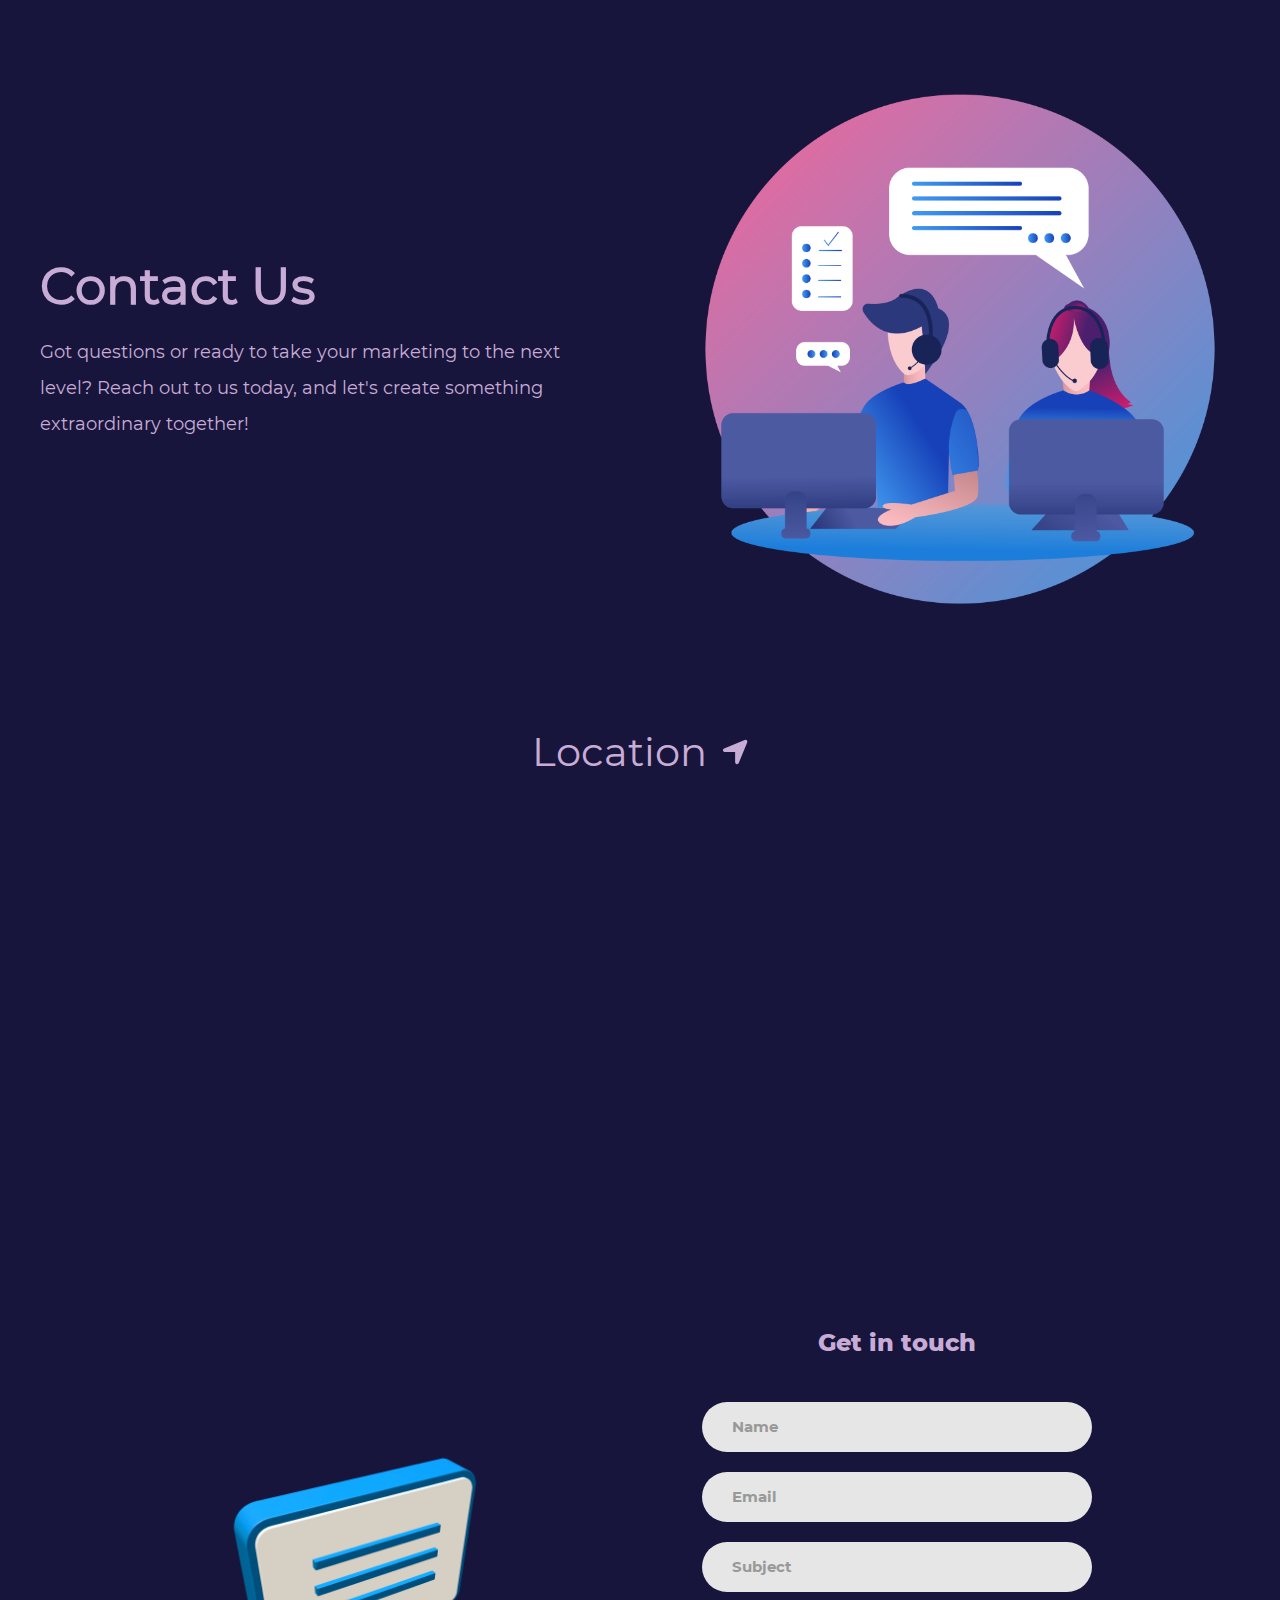
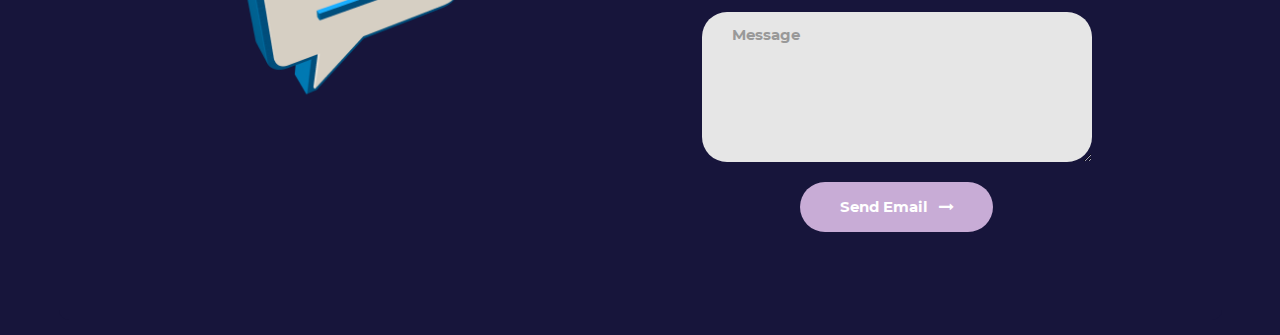
<file: contact/contact-us.html>
<!DOCTYPE html>
<html lang="en">

<head>
	<title>Digital Marketing | Contact Us </title>
	<meta charset="UTF-8">
	<meta name="viewport" content="width=device-width, initial-scale=1">

	<link rel="stylesheet" type="text/css" href="vendor/bootstrap/css/bootstrap.min.css">
	<!--===============================================================================================-->
	<link rel="stylesheet" type="text/css" href="fonts/font-awesome-4.7.0/css/font-awesome.min.css">
	<!--===============================================================================================-->
	<link rel="stylesheet" type="text/css" href="vendor/animate/animate.css">
	<!--===============================================================================================-->
	<link rel="stylesheet" type="text/css" href="vendor/css-hamburgers/hamburgers.min.css">
	<!--===============================================================================================-->
	<link rel="stylesheet" type="text/css" href="vendor/select2/select2.min.css">
	<!--===============================================================================================-->
	<link rel="stylesheet" type="text/css" href="css/util.css">
	<link rel="stylesheet" type="text/css" href="css/main.css">
	<!--===============================================================================================-->
	<style>
		
	</style>

</head>

<body>

	<div class="contact-us-main">
		<div class="contact-hero-section">
			<div class="left-section">
				<h1>Contact Us</h1>
				<p style="line-height: 2;">Got questions or ready to take your marketing to the next level? Reach out to us today, and let's create something extraordinary together!
				</p>
			</div>

			<div class="right-section data-tilt" >
			<img src="./images/contact.png" class="data-tilt"  data-tilt alt="">
			</div>
		</div>

		<div class="map-main">
			<div class="map-text">
				<h2>Location</h2>
				<svg xmlns="http://www.w3.org/2000/svg"
					viewBox="0 0 448 512"><!--!Font Awesome Free 6.6.0 by @fontawesome - https://fontawesome.com License - https://fontawesome.com/license/free Copyright 2024 Fonticons, Inc.-->
					<path
						d="M429.6 92.1c4.9-11.9 2.1-25.6-7-34.7s-22.8-11.9-34.7-7l-352 144c-14.2 5.8-22.2 20.8-19.3 35.8s16.1 25.8 31.4 25.8l176 0 0 176c0 15.3 10.8 28.4 25.8 31.4s30-5.1 35.8-19.3l144-352z" />
				</svg>
			</div>
			<iframe class="map"
				src="https://www.google.com/maps/embed?pb=!1m18!1m12!1m3!1d3404.9565692420147!2d73.10324857422646!3d31.415322652326964!2m3!1f0!2f0!3f0!3m2!1i1024!2i768!4f13.1!3m3!1m2!1s0x3922698e845427bb%3A0xcf5f4e17f1c9f485!2sTECH-HUB%20Innovation%20Center%20Faisalabad!5e0!3m2!1sen!2s!4v1722004022187!5m2!1sen!2s"
				width="600" height="450" style="border:0; border-radius: 30px;" allowfullscreen="" loading="lazy"
				referrerpolicy="no-referrer-when-downgrade"></iframe>

		</div>


		<div class="contact1">
			<div class="container-contact1">
				<div class="contact1-pic js-tilt" data-tilt>
					<img src="./images/img-2.png" alt="IMG">
				</div>

				<form class="contact1-form validate-form" action="./send-massage.php" method="post">
					<span class="contact1-form-title">
						Get in touch
					</span>

					<div class="wrap-input1 validate-input" data-validate="Name is required">
						<input class="input1" type="text" name="name" placeholder="Name">
						<span class="shadow-input1"></span>
					</div>

					<div class="wrap-input1 validate-input" data-validate="Valid email is required: ex@abc.xyz">
						<input class="input1" type="text" name="email" placeholder="Email">
						<span class="shadow-input1"></span>
					</div>

					<div class="wrap-input1 validate-input" data-validate="Subject is required">
						<input class="input1" type="text" name="subject" placeholder="Subject">
						<span class="shadow-input1"></span>
					</div>

					<div class="wrap-input1 validate-input" data-validate="Message is required">
						<textarea class="input1" name="message" placeholder="Message"></textarea>
						<span class="shadow-input1"></span>
					</div>

					<div class="container-contact1-form-btn">
						<button class="contact1-form-btn" type="submit" name="submit">
							<span>
								Send Email
								<i class="fa fa-long-arrow-right" aria-hidden="true"></i>
							</span>
						</button>
					</div>
				</form>
			</div>
		</div>
	</div>

	<!--===============================================================================================-->
	<script src="vendor/jquery/jquery-3.2.1.min.js"></script>
	<!--===============================================================================================-->
	<script src="vendor/bootstrap/js/popper.js"></script>
	<script src="vendor/bootstrap/js/bootstrap.min.js"></script>
	<!--===============================================================================================-->
	<script src="vendor/select2/select2.min.js"></script>
	<!--===============================================================================================-->
	<script src="vendor/tilt/tilt.jquery.min.js"></script>
	<script>
		$('.js-tilt').tilt({
			scale: 1.1
		});
	</script>


	<!--===============================================================================================-->
	<script src="js/main.js"></script>



</body>

</html>
</file>
<file: contact/css/util.css>
/*[ FONT SIZE ]
///////////////////////////////////////////////////////////
*/
.fs-1 {font-size: 1px;}
.fs-2 {font-size: 2px;}
.fs-3 {font-size: 3px;}
.fs-4 {font-size: 4px;}
.fs-5 {font-size: 5px;}
.fs-6 {font-size: 6px;}
.fs-7 {font-size: 7px;}
.fs-8 {font-size: 8px;}
.fs-9 {font-size: 9px;}
.fs-10 {font-size: 10px;}
.fs-11 {font-size: 11px;}
.fs-12 {font-size: 12px;}
.fs-13 {font-size: 13px;}
.fs-14 {font-size: 14px;}
.fs-15 {font-size: 15px;}
.fs-16 {font-size: 16px;}
.fs-17 {font-size: 17px;}
.fs-18 {font-size: 18px;}
.fs-19 {font-size: 19px;}
.fs-20 {font-size: 20px;}
.fs-21 {font-size: 21px;}
.fs-22 {font-size: 22px;}
.fs-23 {font-size: 23px;}
.fs-24 {font-size: 24px;}
.fs-25 {font-size: 25px;}
.fs-26 {font-size: 26px;}
.fs-27 {font-size: 27px;}
.fs-28 {font-size: 28px;}
.fs-29 {font-size: 29px;}
.fs-30 {font-size: 30px;}
.fs-31 {font-size: 31px;}
.fs-32 {font-size: 32px;}
.fs-33 {font-size: 33px;}
.fs-34 {font-size: 34px;}
.fs-35 {font-size: 35px;}
.fs-36 {font-size: 36px;}
.fs-37 {font-size: 37px;}
.fs-38 {font-size: 38px;}
.fs-39 {font-size: 39px;}
.fs-40 {font-size: 40px;}
.fs-41 {font-size: 41px;}
.fs-42 {font-size: 42px;}
.fs-43 {font-size: 43px;}
.fs-44 {font-size: 44px;}
.fs-45 {font-size: 45px;}
.fs-46 {font-size: 46px;}
.fs-47 {font-size: 47px;}
.fs-48 {font-size: 48px;}
.fs-49 {font-size: 49px;}
.fs-50 {font-size: 50px;}
.fs-51 {font-size: 51px;}
.fs-52 {font-size: 52px;}
.fs-53 {font-size: 53px;}
.fs-54 {font-size: 54px;}
.fs-55 {font-size: 55px;}
.fs-56 {font-size: 56px;}
.fs-57 {font-size: 57px;}
.fs-58 {font-size: 58px;}
.fs-59 {font-size: 59px;}
.fs-60 {font-size: 60px;}
.fs-61 {font-size: 61px;}
.fs-62 {font-size: 62px;}
.fs-63 {font-size: 63px;}
.fs-64 {font-size: 64px;}
.fs-65 {font-size: 65px;}
.fs-66 {font-size: 66px;}
.fs-67 {font-size: 67px;}
.fs-68 {font-size: 68px;}
.fs-69 {font-size: 69px;}
.fs-70 {font-size: 70px;}
.fs-71 {font-size: 71px;}
.fs-72 {font-size: 72px;}
.fs-73 {font-size: 73px;}
.fs-74 {font-size: 74px;}
.fs-75 {font-size: 75px;}
.fs-76 {font-size: 76px;}
.fs-77 {font-size: 77px;}
.fs-78 {font-size: 78px;}
.fs-79 {font-size: 79px;}
.fs-80 {font-size: 80px;}
.fs-81 {font-size: 81px;}
.fs-82 {font-size: 82px;}
.fs-83 {font-size: 83px;}
.fs-84 {font-size: 84px;}
.fs-85 {font-size: 85px;}
.fs-86 {font-size: 86px;}
.fs-87 {font-size: 87px;}
.fs-88 {font-size: 88px;}
.fs-89 {font-size: 89px;}
.fs-90 {font-size: 90px;}
.fs-91 {font-size: 91px;}
.fs-92 {font-size: 92px;}
.fs-93 {font-size: 93px;}
.fs-94 {font-size: 94px;}
.fs-95 {font-size: 95px;}
.fs-96 {font-size: 96px;}
.fs-97 {font-size: 97px;}
.fs-98 {font-size: 98px;}
.fs-99 {font-size: 99px;}
.fs-100 {font-size: 100px;}
.fs-101 {font-size: 101px;}
.fs-102 {font-size: 102px;}
.fs-103 {font-size: 103px;}
.fs-104 {font-size: 104px;}
.fs-105 {font-size: 105px;}
.fs-106 {font-size: 106px;}
.fs-107 {font-size: 107px;}
.fs-108 {font-size: 108px;}
.fs-109 {font-size: 109px;}
.fs-110 {font-size: 110px;}
.fs-111 {font-size: 111px;}
.fs-112 {font-size: 112px;}
.fs-113 {font-size: 113px;}
.fs-114 {font-size: 114px;}
.fs-115 {font-size: 115px;}
.fs-116 {font-size: 116px;}
.fs-117 {font-size: 117px;}
.fs-118 {font-size: 118px;}
.fs-119 {font-size: 119px;}
.fs-120 {font-size: 120px;}
.fs-121 {font-size: 121px;}
.fs-122 {font-size: 122px;}
.fs-123 {font-size: 123px;}
.fs-124 {font-size: 124px;}
.fs-125 {font-size: 125px;}
.fs-126 {font-size: 126px;}
.fs-127 {font-size: 127px;}
.fs-128 {font-size: 128px;}
.fs-129 {font-size: 129px;}
.fs-130 {font-size: 130px;}
.fs-131 {font-size: 131px;}
.fs-132 {font-size: 132px;}
.fs-133 {font-size: 133px;}
.fs-134 {font-size: 134px;}
.fs-135 {font-size: 135px;}
.fs-136 {font-size: 136px;}
.fs-137 {font-size: 137px;}
.fs-138 {font-size: 138px;}
.fs-139 {font-size: 139px;}
.fs-140 {font-size: 140px;}
.fs-141 {font-size: 141px;}
.fs-142 {font-size: 142px;}
.fs-143 {font-size: 143px;}
.fs-144 {font-size: 144px;}
.fs-145 {font-size: 145px;}
.fs-146 {font-size: 146px;}
.fs-147 {font-size: 147px;}
.fs-148 {font-size: 148px;}
.fs-149 {font-size: 149px;}
.fs-150 {font-size: 150px;}
.fs-151 {font-size: 151px;}
.fs-152 {font-size: 152px;}
.fs-153 {font-size: 153px;}
.fs-154 {font-size: 154px;}
.fs-155 {font-size: 155px;}
.fs-156 {font-size: 156px;}
.fs-157 {font-size: 157px;}
.fs-158 {font-size: 158px;}
.fs-159 {font-size: 159px;}
.fs-160 {font-size: 160px;}
.fs-161 {font-size: 161px;}
.fs-162 {font-size: 162px;}
.fs-163 {font-size: 163px;}
.fs-164 {font-size: 164px;}
.fs-165 {font-size: 165px;}
.fs-166 {font-size: 166px;}
.fs-167 {font-size: 167px;}
.fs-168 {font-size: 168px;}
.fs-169 {font-size: 169px;}
.fs-170 {font-size: 170px;}
.fs-171 {font-size: 171px;}
.fs-172 {font-size: 172px;}
.fs-173 {font-size: 173px;}
.fs-174 {font-size: 174px;}
.fs-175 {font-size: 175px;}
.fs-176 {font-size: 176px;}
.fs-177 {font-size: 177px;}
.fs-178 {font-size: 178px;}
.fs-179 {font-size: 179px;}
.fs-180 {font-size: 180px;}
.fs-181 {font-size: 181px;}
.fs-182 {font-size: 182px;}
.fs-183 {font-size: 183px;}
.fs-184 {font-size: 184px;}
.fs-185 {font-size: 185px;}
.fs-186 {font-size: 186px;}
.fs-187 {font-size: 187px;}
.fs-188 {font-size: 188px;}
.fs-189 {font-size: 189px;}
.fs-190 {font-size: 190px;}
.fs-191 {font-size: 191px;}
.fs-192 {font-size: 192px;}
.fs-193 {font-size: 193px;}
.fs-194 {font-size: 194px;}
.fs-195 {font-size: 195px;}
.fs-196 {font-size: 196px;}
.fs-197 {font-size: 197px;}
.fs-198 {font-size: 198px;}
.fs-199 {font-size: 199px;}
.fs-200 {font-size: 200px;}

/*[ PADDING ]
///////////////////////////////////////////////////////////
*/
.p-t-0 {padding-top: 0px;}
.p-t-1 {padding-top: 1px;}
.p-t-2 {padding-top: 2px;}
.p-t-3 {padding-top: 3px;}
.p-t-4 {padding-top: 4px;}
.p-t-5 {padding-top: 5px;}
.p-t-6 {padding-top: 6px;}
.p-t-7 {padding-top: 7px;}
.p-t-8 {padding-top: 8px;}
.p-t-9 {padding-top: 9px;}
.p-t-10 {padding-top: 10px;}
.p-t-11 {padding-top: 11px;}
.p-t-12 {padding-top: 12px;}
.p-t-13 {padding-top: 13px;}
.p-t-14 {padding-top: 14px;}
.p-t-15 {padding-top: 15px;}
.p-t-16 {padding-top: 16px;}
.p-t-17 {padding-top: 17px;}
.p-t-18 {padding-top: 18px;}
.p-t-19 {padding-top: 19px;}
.p-t-20 {padding-top: 20px;}
.p-t-21 {padding-top: 21px;}
.p-t-22 {padding-top: 22px;}
.p-t-23 {padding-top: 23px;}
.p-t-24 {padding-top: 24px;}
.p-t-25 {padding-top: 25px;}
.p-t-26 {padding-top: 26px;}
.p-t-27 {padding-top: 27px;}
.p-t-28 {padding-top: 28px;}
.p-t-29 {padding-top: 29px;}
.p-t-30 {padding-top: 30px;}
.p-t-31 {padding-top: 31px;}
.p-t-32 {padding-top: 32px;}
.p-t-33 {padding-top: 33px;}
.p-t-34 {padding-top: 34px;}
.p-t-35 {padding-top: 35px;}
.p-t-36 {padding-top: 36px;}
.p-t-37 {padding-top: 37px;}
.p-t-38 {padding-top: 38px;}
.p-t-39 {padding-top: 39px;}
.p-t-40 {padding-top: 40px;}
.p-t-41 {padding-top: 41px;}
.p-t-42 {padding-top: 42px;}
.p-t-43 {padding-top: 43px;}
.p-t-44 {padding-top: 44px;}
.p-t-45 {padding-top: 45px;}
.p-t-46 {padding-top: 46px;}
.p-t-47 {padding-top: 47px;}
.p-t-48 {padding-top: 48px;}
.p-t-49 {padding-top: 49px;}
.p-t-50 {padding-top: 50px;}
.p-t-51 {padding-top: 51px;}
.p-t-52 {padding-top: 52px;}
.p-t-53 {padding-top: 53px;}
.p-t-54 {padding-top: 54px;}
.p-t-55 {padding-top: 55px;}
.p-t-56 {padding-top: 56px;}
.p-t-57 {padding-top: 57px;}
.p-t-58 {padding-top: 58px;}
.p-t-59 {padding-top: 59px;}
.p-t-60 {padding-top: 60px;}
.p-t-61 {padding-top: 61px;}
.p-t-62 {padding-top: 62px;}
.p-t-63 {padding-top: 63px;}
.p-t-64 {padding-top: 64px;}
.p-t-65 {padding-top: 65px;}
.p-t-66 {padding-top: 66px;}
.p-t-67 {padding-top: 67px;}
.p-t-68 {padding-top: 68px;}
.p-t-69 {padding-top: 69px;}
.p-t-70 {padding-top: 70px;}
.p-t-71 {padding-top: 71px;}
.p-t-72 {padding-top: 72px;}
.p-t-73 {padding-top: 73px;}
.p-t-74 {padding-top: 74px;}
.p-t-75 {padding-top: 75px;}
.p-t-76 {padding-top: 76px;}
.p-t-77 {padding-top: 77px;}
.p-t-78 {padding-top: 78px;}
.p-t-79 {padding-top: 79px;}
.p-t-80 {padding-top: 80px;}
.p-t-81 {padding-top: 81px;}
.p-t-82 {padding-top: 82px;}
.p-t-83 {padding-top: 83px;}
.p-t-84 {padding-top: 84px;}
.p-t-85 {padding-top: 85px;}
.p-t-86 {padding-top: 86px;}
.p-t-87 {padding-top: 87px;}
.p-t-88 {padding-top: 88px;}
.p-t-89 {padding-top: 89px;}
.p-t-90 {padding-top: 90px;}
.p-t-91 {padding-top: 91px;}
.p-t-92 {padding-top: 92px;}
.p-t-93 {padding-top: 93px;}
.p-t-94 {padding-top: 94px;}
.p-t-95 {padding-top: 95px;}
.p-t-96 {padding-top: 96px;}
.p-t-97 {padding-top: 97px;}
.p-t-98 {padding-top: 98px;}
.p-t-99 {padding-top: 99px;}
.p-t-100 {padding-top: 100px;}
.p-t-101 {padding-top: 101px;}
.p-t-102 {padding-top: 102px;}
.p-t-103 {padding-top: 103px;}
.p-t-104 {padding-top: 104px;}
.p-t-105 {padding-top: 105px;}
.p-t-106 {padding-top: 106px;}
.p-t-107 {padding-top: 107px;}
.p-t-108 {padding-top: 108px;}
.p-t-109 {padding-top: 109px;}
.p-t-110 {padding-top: 110px;}
.p-t-111 {padding-top: 111px;}
.p-t-112 {padding-top: 112px;}
.p-t-113 {padding-top: 113px;}
.p-t-114 {padding-top: 114px;}
.p-t-115 {padding-top: 115px;}
.p-t-116 {padding-top: 116px;}
.p-t-117 {padding-top: 117px;}
.p-t-118 {padding-top: 118px;}
.p-t-119 {padding-top: 119px;}
.p-t-120 {padding-top: 120px;}
.p-t-121 {padding-top: 121px;}
.p-t-122 {padding-top: 122px;}
.p-t-123 {padding-top: 123px;}
.p-t-124 {padding-top: 124px;}
.p-t-125 {padding-top: 125px;}
.p-t-126 {padding-top: 126px;}
.p-t-127 {padding-top: 127px;}
.p-t-128 {padding-top: 128px;}
.p-t-129 {padding-top: 129px;}
.p-t-130 {padding-top: 130px;}
.p-t-131 {padding-top: 131px;}
.p-t-132 {padding-top: 132px;}
.p-t-133 {padding-top: 133px;}
.p-t-134 {padding-top: 134px;}
.p-t-135 {padding-top: 135px;}
.p-t-136 {padding-top: 136px;}
.p-t-137 {padding-top: 137px;}
.p-t-138 {padding-top: 138px;}
.p-t-139 {padding-top: 139px;}
.p-t-140 {padding-top: 140px;}
.p-t-141 {padding-top: 141px;}
.p-t-142 {padding-top: 142px;}
.p-t-143 {padding-top: 143px;}
.p-t-144 {padding-top: 144px;}
.p-t-145 {padding-top: 145px;}
.p-t-146 {padding-top: 146px;}
.p-t-147 {padding-top: 147px;}
.p-t-148 {padding-top: 148px;}
.p-t-149 {padding-top: 149px;}
.p-t-150 {padding-top: 150px;}
.p-t-151 {padding-top: 151px;}
.p-t-152 {padding-top: 152px;}
.p-t-153 {padding-top: 153px;}
.p-t-154 {padding-top: 154px;}
.p-t-155 {padding-top: 155px;}
.p-t-156 {padding-top: 156px;}
.p-t-157 {padding-top: 157px;}
.p-t-158 {padding-top: 158px;}
.p-t-159 {padding-top: 159px;}
.p-t-160 {padding-top: 160px;}
.p-t-161 {padding-top: 161px;}
.p-t-162 {padding-top: 162px;}
.p-t-163 {padding-top: 163px;}
.p-t-164 {padding-top: 164px;}
.p-t-165 {padding-top: 165px;}
.p-t-166 {padding-top: 166px;}
.p-t-167 {padding-top: 167px;}
.p-t-168 {padding-top: 168px;}
.p-t-169 {padding-top: 169px;}
.p-t-170 {padding-top: 170px;}
.p-t-171 {padding-top: 171px;}
.p-t-172 {padding-top: 172px;}
.p-t-173 {padding-top: 173px;}
.p-t-174 {padding-top: 174px;}
.p-t-175 {padding-top: 175px;}
.p-t-176 {padding-top: 176px;}
.p-t-177 {padding-top: 177px;}
.p-t-178 {padding-top: 178px;}
.p-t-179 {padding-top: 179px;}
.p-t-180 {padding-top: 180px;}
.p-t-181 {padding-top: 181px;}
.p-t-182 {padding-top: 182px;}
.p-t-183 {padding-top: 183px;}
.p-t-184 {padding-top: 184px;}
.p-t-185 {padding-top: 185px;}
.p-t-186 {padding-top: 186px;}
.p-t-187 {padding-top: 187px;}
.p-t-188 {padding-top: 188px;}
.p-t-189 {padding-top: 189px;}
.p-t-190 {padding-top: 190px;}
.p-t-191 {padding-top: 191px;}
.p-t-192 {padding-top: 192px;}
.p-t-193 {padding-top: 193px;}
.p-t-194 {padding-top: 194px;}
.p-t-195 {padding-top: 195px;}
.p-t-196 {padding-top: 196px;}
.p-t-197 {padding-top: 197px;}
.p-t-198 {padding-top: 198px;}
.p-t-199 {padding-top: 199px;}
.p-t-200 {padding-top: 200px;}
.p-t-201 {padding-top: 201px;}
.p-t-202 {padding-top: 202px;}
.p-t-203 {padding-top: 203px;}
.p-t-204 {padding-top: 204px;}
.p-t-205 {padding-top: 205px;}
.p-t-206 {padding-top: 206px;}
.p-t-207 {padding-top: 207px;}
.p-t-208 {padding-top: 208px;}
.p-t-209 {padding-top: 209px;}
.p-t-210 {padding-top: 210px;}
.p-t-211 {padding-top: 211px;}
.p-t-212 {padding-top: 212px;}
.p-t-213 {padding-top: 213px;}
.p-t-214 {padding-top: 214px;}
.p-t-215 {padding-top: 215px;}
.p-t-216 {padding-top: 216px;}
.p-t-217 {padding-top: 217px;}
.p-t-218 {padding-top: 218px;}
.p-t-219 {padding-top: 219px;}
.p-t-220 {padding-top: 220px;}
.p-t-221 {padding-top: 221px;}
.p-t-222 {padding-top: 222px;}
.p-t-223 {padding-top: 223px;}
.p-t-224 {padding-top: 224px;}
.p-t-225 {padding-top: 225px;}
.p-t-226 {padding-top: 226px;}
.p-t-227 {padding-top: 227px;}
.p-t-228 {padding-top: 228px;}
.p-t-229 {padding-top: 229px;}
.p-t-230 {padding-top: 230px;}
.p-t-231 {padding-top: 231px;}
.p-t-232 {padding-top: 232px;}
.p-t-233 {padding-top: 233px;}
.p-t-234 {padding-top: 234px;}
.p-t-235 {padding-top: 235px;}
.p-t-236 {padding-top: 236px;}
.p-t-237 {padding-top: 237px;}
.p-t-238 {padding-top: 238px;}
.p-t-239 {padding-top: 239px;}
.p-t-240 {padding-top: 240px;}
.p-t-241 {padding-top: 241px;}
.p-t-242 {padding-top: 242px;}
.p-t-243 {padding-top: 243px;}
.p-t-244 {padding-top: 244px;}
.p-t-245 {padding-top: 245px;}
.p-t-246 {padding-top: 246px;}
.p-t-247 {padding-top: 247px;}
.p-t-248 {padding-top: 248px;}
.p-t-249 {padding-top: 249px;}
.p-t-250 {padding-top: 250px;}
.p-b-0 {padding-bottom: 0px;}
.p-b-1 {padding-bottom: 1px;}
.p-b-2 {padding-bottom: 2px;}
.p-b-3 {padding-bottom: 3px;}
.p-b-4 {padding-bottom: 4px;}
.p-b-5 {padding-bottom: 5px;}
.p-b-6 {padding-bottom: 6px;}
.p-b-7 {padding-bottom: 7px;}
.p-b-8 {padding-bottom: 8px;}
.p-b-9 {padding-bottom: 9px;}
.p-b-10 {padding-bottom: 10px;}
.p-b-11 {padding-bottom: 11px;}
.p-b-12 {padding-bottom: 12px;}
.p-b-13 {padding-bottom: 13px;}
.p-b-14 {padding-bottom: 14px;}
.p-b-15 {padding-bottom: 15px;}
.p-b-16 {padding-bottom: 16px;}
.p-b-17 {padding-bottom: 17px;}
.p-b-18 {padding-bottom: 18px;}
.p-b-19 {padding-bottom: 19px;}
.p-b-20 {padding-bottom: 20px;}
.p-b-21 {padding-bottom: 21px;}
.p-b-22 {padding-bottom: 22px;}
.p-b-23 {padding-bottom: 23px;}
.p-b-24 {padding-bottom: 24px;}
.p-b-25 {padding-bottom: 25px;}
.p-b-26 {padding-bottom: 26px;}
.p-b-27 {padding-bottom: 27px;}
.p-b-28 {padding-bottom: 28px;}
.p-b-29 {padding-bottom: 29px;}
.p-b-30 {padding-bottom: 30px;}
.p-b-31 {padding-bottom: 31px;}
.p-b-32 {padding-bottom: 32px;}
.p-b-33 {padding-bottom: 33px;}
.p-b-34 {padding-bottom: 34px;}
.p-b-35 {padding-bottom: 35px;}
.p-b-36 {padding-bottom: 36px;}
.p-b-37 {padding-bottom: 37px;}
.p-b-38 {padding-bottom: 38px;}
.p-b-39 {padding-bottom: 39px;}
.p-b-40 {padding-bottom: 40px;}
.p-b-41 {padding-bottom: 41px;}
.p-b-42 {padding-bottom: 42px;}
.p-b-43 {padding-bottom: 43px;}
.p-b-44 {padding-bottom: 44px;}
.p-b-45 {padding-bottom: 45px;}
.p-b-46 {padding-bottom: 46px;}
.p-b-47 {padding-bottom: 47px;}
.p-b-48 {padding-bottom: 48px;}
.p-b-49 {padding-bottom: 49px;}
.p-b-50 {padding-bottom: 50px;}
.p-b-51 {padding-bottom: 51px;}
.p-b-52 {padding-bottom: 52px;}
.p-b-53 {padding-bottom: 53px;}
.p-b-54 {padding-bottom: 54px;}
.p-b-55 {padding-bottom: 55px;}
.p-b-56 {padding-bottom: 56px;}
.p-b-57 {padding-bottom: 57px;}
.p-b-58 {padding-bottom: 58px;}
.p-b-59 {padding-bottom: 59px;}
.p-b-60 {padding-bottom: 60px;}
.p-b-61 {padding-bottom: 61px;}
.p-b-62 {padding-bottom: 62px;}
.p-b-63 {padding-bottom: 63px;}
.p-b-64 {padding-bottom: 64px;}
.p-b-65 {padding-bottom: 65px;}
.p-b-66 {padding-bottom: 66px;}
.p-b-67 {padding-bottom: 67px;}
.p-b-68 {padding-bottom: 68px;}
.p-b-69 {padding-bottom: 69px;}
.p-b-70 {padding-bottom: 70px;}
.p-b-71 {padding-bottom: 71px;}
.p-b-72 {padding-bottom: 72px;}
.p-b-73 {padding-bottom: 73px;}
.p-b-74 {padding-bottom: 74px;}
.p-b-75 {padding-bottom: 75px;}
.p-b-76 {padding-bottom: 76px;}
.p-b-77 {padding-bottom: 77px;}
.p-b-78 {padding-bottom: 78px;}
.p-b-79 {padding-bottom: 79px;}
.p-b-80 {padding-bottom: 80px;}
.p-b-81 {padding-bottom: 81px;}
.p-b-82 {padding-bottom: 82px;}
.p-b-83 {padding-bottom: 83px;}
.p-b-84 {padding-bottom: 84px;}
.p-b-85 {padding-bottom: 85px;}
.p-b-86 {padding-bottom: 86px;}
.p-b-87 {padding-bottom: 87px;}
.p-b-88 {padding-bottom: 88px;}
.p-b-89 {padding-bottom: 89px;}
.p-b-90 {padding-bottom: 90px;}
.p-b-91 {padding-bottom: 91px;}
.p-b-92 {padding-bottom: 92px;}
.p-b-93 {padding-bottom: 93px;}
.p-b-94 {padding-bottom: 94px;}
.p-b-95 {padding-bottom: 95px;}
.p-b-96 {padding-bottom: 96px;}
.p-b-97 {padding-bottom: 97px;}
.p-b-98 {padding-bottom: 98px;}
.p-b-99 {padding-bottom: 99px;}
.p-b-100 {padding-bottom: 100px;}
.p-b-101 {padding-bottom: 101px;}
.p-b-102 {padding-bottom: 102px;}
.p-b-103 {padding-bottom: 103px;}
.p-b-104 {padding-bottom: 104px;}
.p-b-105 {padding-bottom: 105px;}
.p-b-106 {padding-bottom: 106px;}
.p-b-107 {padding-bottom: 107px;}
.p-b-108 {padding-bottom: 108px;}
.p-b-109 {padding-bottom: 109px;}
.p-b-110 {padding-bottom: 110px;}
.p-b-111 {padding-bottom: 111px;}
.p-b-112 {padding-bottom: 112px;}
.p-b-113 {padding-bottom: 113px;}
.p-b-114 {padding-bottom: 114px;}
.p-b-115 {padding-bottom: 115px;}
.p-b-116 {padding-bottom: 116px;}
.p-b-117 {padding-bottom: 117px;}
.p-b-118 {padding-bottom: 118px;}
.p-b-119 {padding-bottom: 119px;}
.p-b-120 {padding-bottom: 120px;}
.p-b-121 {padding-bottom: 121px;}
.p-b-122 {padding-bottom: 122px;}
.p-b-123 {padding-bottom: 123px;}
.p-b-124 {padding-bottom: 124px;}
.p-b-125 {padding-bottom: 125px;}
.p-b-126 {padding-bottom: 126px;}
.p-b-127 {padding-bottom: 127px;}
.p-b-128 {padding-bottom: 128px;}
.p-b-129 {padding-bottom: 129px;}
.p-b-130 {padding-bottom: 130px;}
.p-b-131 {padding-bottom: 131px;}
.p-b-132 {padding-bottom: 132px;}
.p-b-133 {padding-bottom: 133px;}
.p-b-134 {padding-bottom: 134px;}
.p-b-135 {padding-bottom: 135px;}
.p-b-136 {padding-bottom: 136px;}
.p-b-137 {padding-bottom: 137px;}
.p-b-138 {padding-bottom: 138px;}
.p-b-139 {padding-bottom: 139px;}
.p-b-140 {padding-bottom: 140px;}
.p-b-141 {padding-bottom: 141px;}
.p-b-142 {padding-bottom: 142px;}
.p-b-143 {padding-bottom: 143px;}
.p-b-144 {padding-bottom: 144px;}
.p-b-145 {padding-bottom: 145px;}
.p-b-146 {padding-bottom: 146px;}
.p-b-147 {padding-bottom: 147px;}
.p-b-148 {padding-bottom: 148px;}
.p-b-149 {padding-bottom: 149px;}
.p-b-150 {padding-bottom: 150px;}
.p-b-151 {padding-bottom: 151px;}
.p-b-152 {padding-bottom: 152px;}
.p-b-153 {padding-bottom: 153px;}
.p-b-154 {padding-bottom: 154px;}
.p-b-155 {padding-bottom: 155px;}
.p-b-156 {padding-bottom: 156px;}
.p-b-157 {padding-bottom: 157px;}
.p-b-158 {padding-bottom: 158px;}
.p-b-159 {padding-bottom: 159px;}
.p-b-160 {padding-bottom: 160px;}
.p-b-161 {padding-bottom: 161px;}
.p-b-162 {padding-bottom: 162px;}
.p-b-163 {padding-bottom: 163px;}
.p-b-164 {padding-bottom: 164px;}
.p-b-165 {padding-bottom: 165px;}
.p-b-166 {padding-bottom: 166px;}
.p-b-167 {padding-bottom: 167px;}
.p-b-168 {padding-bottom: 168px;}
.p-b-169 {padding-bottom: 169px;}
.p-b-170 {padding-bottom: 170px;}
.p-b-171 {padding-bottom: 171px;}
.p-b-172 {padding-bottom: 172px;}
.p-b-173 {padding-bottom: 173px;}
.p-b-174 {padding-bottom: 174px;}
.p-b-175 {padding-bottom: 175px;}
.p-b-176 {padding-bottom: 176px;}
.p-b-177 {padding-bottom: 177px;}
.p-b-178 {padding-bottom: 178px;}
.p-b-179 {padding-bottom: 179px;}
.p-b-180 {padding-bottom: 180px;}
.p-b-181 {padding-bottom: 181px;}
.p-b-182 {padding-bottom: 182px;}
.p-b-183 {padding-bottom: 183px;}
.p-b-184 {padding-bottom: 184px;}
.p-b-185 {padding-bottom: 185px;}
.p-b-186 {padding-bottom: 186px;}
.p-b-187 {padding-bottom: 187px;}
.p-b-188 {padding-bottom: 188px;}
.p-b-189 {padding-bottom: 189px;}
.p-b-190 {padding-bottom: 190px;}
.p-b-191 {padding-bottom: 191px;}
.p-b-192 {padding-bottom: 192px;}
.p-b-193 {padding-bottom: 193px;}
.p-b-194 {padding-bottom: 194px;}
.p-b-195 {padding-bottom: 195px;}
.p-b-196 {padding-bottom: 196px;}
.p-b-197 {padding-bottom: 197px;}
.p-b-198 {padding-bottom: 198px;}
.p-b-199 {padding-bottom: 199px;}
.p-b-200 {padding-bottom: 200px;}
.p-b-201 {padding-bottom: 201px;}
.p-b-202 {padding-bottom: 202px;}
.p-b-203 {padding-bottom: 203px;}
.p-b-204 {padding-bottom: 204px;}
.p-b-205 {padding-bottom: 205px;}
.p-b-206 {padding-bottom: 206px;}
.p-b-207 {padding-bottom: 207px;}
.p-b-208 {padding-bottom: 208px;}
.p-b-209 {padding-bottom: 209px;}
.p-b-210 {padding-bottom: 210px;}
.p-b-211 {padding-bottom: 211px;}
.p-b-212 {padding-bottom: 212px;}
.p-b-213 {padding-bottom: 213px;}
.p-b-214 {padding-bottom: 214px;}
.p-b-215 {padding-bottom: 215px;}
.p-b-216 {padding-bottom: 216px;}
.p-b-217 {padding-bottom: 217px;}
.p-b-218 {padding-bottom: 218px;}
.p-b-219 {padding-bottom: 219px;}
.p-b-220 {padding-bottom: 220px;}
.p-b-221 {padding-bottom: 221px;}
.p-b-222 {padding-bottom: 222px;}
.p-b-223 {padding-bottom: 223px;}
.p-b-224 {padding-bottom: 224px;}
.p-b-225 {padding-bottom: 225px;}
.p-b-226 {padding-bottom: 226px;}
.p-b-227 {padding-bottom: 227px;}
.p-b-228 {padding-bottom: 228px;}
.p-b-229 {padding-bottom: 229px;}
.p-b-230 {padding-bottom: 230px;}
.p-b-231 {padding-bottom: 231px;}
.p-b-232 {padding-bottom: 232px;}
.p-b-233 {padding-bottom: 233px;}
.p-b-234 {padding-bottom: 234px;}
.p-b-235 {padding-bottom: 235px;}
.p-b-236 {padding-bottom: 236px;}
.p-b-237 {padding-bottom: 237px;}
.p-b-238 {padding-bottom: 238px;}
.p-b-239 {padding-bottom: 239px;}
.p-b-240 {padding-bottom: 240px;}
.p-b-241 {padding-bottom: 241px;}
.p-b-242 {padding-bottom: 242px;}
.p-b-243 {padding-bottom: 243px;}
.p-b-244 {padding-bottom: 244px;}
.p-b-245 {padding-bottom: 245px;}
.p-b-246 {padding-bottom: 246px;}
.p-b-247 {padding-bottom: 247px;}
.p-b-248 {padding-bottom: 248px;}
.p-b-249 {padding-bottom: 249px;}
.p-b-250 {padding-bottom: 250px;}
.p-l-0 {padding-left: 0px;}
.p-l-1 {padding-left: 1px;}
.p-l-2 {padding-left: 2px;}
.p-l-3 {padding-left: 3px;}
.p-l-4 {padding-left: 4px;}
.p-l-5 {padding-left: 5px;}
.p-l-6 {padding-left: 6px;}
.p-l-7 {padding-left: 7px;}
.p-l-8 {padding-left: 8px;}
.p-l-9 {padding-left: 9px;}
.p-l-10 {padding-left: 10px;}
.p-l-11 {padding-left: 11px;}
.p-l-12 {padding-left: 12px;}
.p-l-13 {padding-left: 13px;}
.p-l-14 {padding-left: 14px;}
.p-l-15 {padding-left: 15px;}
.p-l-16 {padding-left: 16px;}
.p-l-17 {padding-left: 17px;}
.p-l-18 {padding-left: 18px;}
.p-l-19 {padding-left: 19px;}
.p-l-20 {padding-left: 20px;}
.p-l-21 {padding-left: 21px;}
.p-l-22 {padding-left: 22px;}
.p-l-23 {padding-left: 23px;}
.p-l-24 {padding-left: 24px;}
.p-l-25 {padding-left: 25px;}
.p-l-26 {padding-left: 26px;}
.p-l-27 {padding-left: 27px;}
.p-l-28 {padding-left: 28px;}
.p-l-29 {padding-left: 29px;}
.p-l-30 {padding-left: 30px;}
.p-l-31 {padding-left: 31px;}
.p-l-32 {padding-left: 32px;}
.p-l-33 {padding-left: 33px;}
.p-l-34 {padding-left: 34px;}
.p-l-35 {padding-left: 35px;}
.p-l-36 {padding-left: 36px;}
.p-l-37 {padding-left: 37px;}
.p-l-38 {padding-left: 38px;}
.p-l-39 {padding-left: 39px;}
.p-l-40 {padding-left: 40px;}
.p-l-41 {padding-left: 41px;}
.p-l-42 {padding-left: 42px;}
.p-l-43 {padding-left: 43px;}
.p-l-44 {padding-left: 44px;}
.p-l-45 {padding-left: 45px;}
.p-l-46 {padding-left: 46px;}
.p-l-47 {padding-left: 47px;}
.p-l-48 {padding-left: 48px;}
.p-l-49 {padding-left: 49px;}
.p-l-50 {padding-left: 50px;}
.p-l-51 {padding-left: 51px;}
.p-l-52 {padding-left: 52px;}
.p-l-53 {padding-left: 53px;}
.p-l-54 {padding-left: 54px;}
.p-l-55 {padding-left: 55px;}
.p-l-56 {padding-left: 56px;}
.p-l-57 {padding-left: 57px;}
.p-l-58 {padding-left: 58px;}
.p-l-59 {padding-left: 59px;}
.p-l-60 {padding-left: 60px;}
.p-l-61 {padding-left: 61px;}
.p-l-62 {padding-left: 62px;}
.p-l-63 {padding-left: 63px;}
.p-l-64 {padding-left: 64px;}
.p-l-65 {padding-left: 65px;}
.p-l-66 {padding-left: 66px;}
.p-l-67 {padding-left: 67px;}
.p-l-68 {padding-left: 68px;}
.p-l-69 {padding-left: 69px;}
.p-l-70 {padding-left: 70px;}
.p-l-71 {padding-left: 71px;}
.p-l-72 {padding-left: 72px;}
.p-l-73 {padding-left: 73px;}
.p-l-74 {padding-left: 74px;}
.p-l-75 {padding-left: 75px;}
.p-l-76 {padding-left: 76px;}
.p-l-77 {padding-left: 77px;}
.p-l-78 {padding-left: 78px;}
.p-l-79 {padding-left: 79px;}
.p-l-80 {padding-left: 80px;}
.p-l-81 {padding-left: 81px;}
.p-l-82 {padding-left: 82px;}
.p-l-83 {padding-left: 83px;}
.p-l-84 {padding-left: 84px;}
.p-l-85 {padding-left: 85px;}
.p-l-86 {padding-left: 86px;}
.p-l-87 {padding-left: 87px;}
.p-l-88 {padding-left: 88px;}
.p-l-89 {padding-left: 89px;}
.p-l-90 {padding-left: 90px;}
.p-l-91 {padding-left: 91px;}
.p-l-92 {padding-left: 92px;}
.p-l-93 {padding-left: 93px;}
.p-l-94 {padding-left: 94px;}
.p-l-95 {padding-left: 95px;}
.p-l-96 {padding-left: 96px;}
.p-l-97 {padding-left: 97px;}
.p-l-98 {padding-left: 98px;}
.p-l-99 {padding-left: 99px;}
.p-l-100 {padding-left: 100px;}
.p-l-101 {padding-left: 101px;}
.p-l-102 {padding-left: 102px;}
.p-l-103 {padding-left: 103px;}
.p-l-104 {padding-left: 104px;}
.p-l-105 {padding-left: 105px;}
.p-l-106 {padding-left: 106px;}
.p-l-107 {padding-left: 107px;}
.p-l-108 {padding-left: 108px;}
.p-l-109 {padding-left: 109px;}
.p-l-110 {padding-left: 110px;}
.p-l-111 {padding-left: 111px;}
.p-l-112 {padding-left: 112px;}
.p-l-113 {padding-left: 113px;}
.p-l-114 {padding-left: 114px;}
.p-l-115 {padding-left: 115px;}
.p-l-116 {padding-left: 116px;}
.p-l-117 {padding-left: 117px;}
.p-l-118 {padding-left: 118px;}
.p-l-119 {padding-left: 119px;}
.p-l-120 {padding-left: 120px;}
.p-l-121 {padding-left: 121px;}
.p-l-122 {padding-left: 122px;}
.p-l-123 {padding-left: 123px;}
.p-l-124 {padding-left: 124px;}
.p-l-125 {padding-left: 125px;}
.p-l-126 {padding-left: 126px;}
.p-l-127 {padding-left: 127px;}
.p-l-128 {padding-left: 128px;}
.p-l-129 {padding-left: 129px;}
.p-l-130 {padding-left: 130px;}
.p-l-131 {padding-left: 131px;}
.p-l-132 {padding-left: 132px;}
.p-l-133 {padding-left: 133px;}
.p-l-134 {padding-left: 134px;}
.p-l-135 {padding-left: 135px;}
.p-l-136 {padding-left: 136px;}
.p-l-137 {padding-left: 137px;}
.p-l-138 {padding-left: 138px;}
.p-l-139 {padding-left: 139px;}
.p-l-140 {padding-left: 140px;}
.p-l-141 {padding-left: 141px;}
.p-l-142 {padding-left: 142px;}
.p-l-143 {padding-left: 143px;}
.p-l-144 {padding-left: 144px;}
.p-l-145 {padding-left: 145px;}
.p-l-146 {padding-left: 146px;}
.p-l-147 {padding-left: 147px;}
.p-l-148 {padding-left: 148px;}
.p-l-149 {padding-left: 149px;}
.p-l-150 {padding-left: 150px;}
.p-l-151 {padding-left: 151px;}
.p-l-152 {padding-left: 152px;}
.p-l-153 {padding-left: 153px;}
.p-l-154 {padding-left: 154px;}
.p-l-155 {padding-left: 155px;}
.p-l-156 {padding-left: 156px;}
.p-l-157 {padding-left: 157px;}
.p-l-158 {padding-left: 158px;}
.p-l-159 {padding-left: 159px;}
.p-l-160 {padding-left: 160px;}
.p-l-161 {padding-left: 161px;}
.p-l-162 {padding-left: 162px;}
.p-l-163 {padding-left: 163px;}
.p-l-164 {padding-left: 164px;}
.p-l-165 {padding-left: 165px;}
.p-l-166 {padding-left: 166px;}
.p-l-167 {padding-left: 167px;}
.p-l-168 {padding-left: 168px;}
.p-l-169 {padding-left: 169px;}
.p-l-170 {padding-left: 170px;}
.p-l-171 {padding-left: 171px;}
.p-l-172 {padding-left: 172px;}
.p-l-173 {padding-left: 173px;}
.p-l-174 {padding-left: 174px;}
.p-l-175 {padding-left: 175px;}
.p-l-176 {padding-left: 176px;}
.p-l-177 {padding-left: 177px;}
.p-l-178 {padding-left: 178px;}
.p-l-179 {padding-left: 179px;}
.p-l-180 {padding-left: 180px;}
.p-l-181 {padding-left: 181px;}
.p-l-182 {padding-left: 182px;}
.p-l-183 {padding-left: 183px;}
.p-l-184 {padding-left: 184px;}
.p-l-185 {padding-left: 185px;}
.p-l-186 {padding-left: 186px;}
.p-l-187 {padding-left: 187px;}
.p-l-188 {padding-left: 188px;}
.p-l-189 {padding-left: 189px;}
.p-l-190 {padding-left: 190px;}
.p-l-191 {padding-left: 191px;}
.p-l-192 {padding-left: 192px;}
.p-l-193 {padding-left: 193px;}
.p-l-194 {padding-left: 194px;}
.p-l-195 {padding-left: 195px;}
.p-l-196 {padding-left: 196px;}
.p-l-197 {padding-left: 197px;}
.p-l-198 {padding-left: 198px;}
.p-l-199 {padding-left: 199px;}
.p-l-200 {padding-left: 200px;}
.p-l-201 {padding-left: 201px;}
.p-l-202 {padding-left: 202px;}
.p-l-203 {padding-left: 203px;}
.p-l-204 {padding-left: 204px;}
.p-l-205 {padding-left: 205px;}
.p-l-206 {padding-left: 206px;}
.p-l-207 {padding-left: 207px;}
.p-l-208 {padding-left: 208px;}
.p-l-209 {padding-left: 209px;}
.p-l-210 {padding-left: 210px;}
.p-l-211 {padding-left: 211px;}
.p-l-212 {padding-left: 212px;}
.p-l-213 {padding-left: 213px;}
.p-l-214 {padding-left: 214px;}
.p-l-215 {padding-left: 215px;}
.p-l-216 {padding-left: 216px;}
.p-l-217 {padding-left: 217px;}
.p-l-218 {padding-left: 218px;}
.p-l-219 {padding-left: 219px;}
.p-l-220 {padding-left: 220px;}
.p-l-221 {padding-left: 221px;}
.p-l-222 {padding-left: 222px;}
.p-l-223 {padding-left: 223px;}
.p-l-224 {padding-left: 224px;}
.p-l-225 {padding-left: 225px;}
.p-l-226 {padding-left: 226px;}
.p-l-227 {padding-left: 227px;}
.p-l-228 {padding-left: 228px;}
.p-l-229 {padding-left: 229px;}
.p-l-230 {padding-left: 230px;}
.p-l-231 {padding-left: 231px;}
.p-l-232 {padding-left: 232px;}
.p-l-233 {padding-left: 233px;}
.p-l-234 {padding-left: 234px;}
.p-l-235 {padding-left: 235px;}
.p-l-236 {padding-left: 236px;}
.p-l-237 {padding-left: 237px;}
.p-l-238 {padding-left: 238px;}
.p-l-239 {padding-left: 239px;}
.p-l-240 {padding-left: 240px;}
.p-l-241 {padding-left: 241px;}
.p-l-242 {padding-left: 242px;}
.p-l-243 {padding-left: 243px;}
.p-l-244 {padding-left: 244px;}
.p-l-245 {padding-left: 245px;}
.p-l-246 {padding-left: 246px;}
.p-l-247 {padding-left: 247px;}
.p-l-248 {padding-left: 248px;}
.p-l-249 {padding-left: 249px;}
.p-l-250 {padding-left: 250px;}
.p-r-0 {padding-right: 0px;}
.p-r-1 {padding-right: 1px;}
.p-r-2 {padding-right: 2px;}
.p-r-3 {padding-right: 3px;}
.p-r-4 {padding-right: 4px;}
.p-r-5 {padding-right: 5px;}
.p-r-6 {padding-right: 6px;}
.p-r-7 {padding-right: 7px;}
.p-r-8 {padding-right: 8px;}
.p-r-9 {padding-right: 9px;}
.p-r-10 {padding-right: 10px;}
.p-r-11 {padding-right: 11px;}
.p-r-12 {padding-right: 12px;}
.p-r-13 {padding-right: 13px;}
.p-r-14 {padding-right: 14px;}
.p-r-15 {padding-right: 15px;}
.p-r-16 {padding-right: 16px;}
.p-r-17 {padding-right: 17px;}
.p-r-18 {padding-right: 18px;}
.p-r-19 {padding-right: 19px;}
.p-r-20 {padding-right: 20px;}
.p-r-21 {padding-right: 21px;}
.p-r-22 {padding-right: 22px;}
.p-r-23 {padding-right: 23px;}
.p-r-24 {padding-right: 24px;}
.p-r-25 {padding-right: 25px;}
.p-r-26 {padding-right: 26px;}
.p-r-27 {padding-right: 27px;}
.p-r-28 {padding-right: 28px;}
.p-r-29 {padding-right: 29px;}
.p-r-30 {padding-right: 30px;}
.p-r-31 {padding-right: 31px;}
.p-r-32 {padding-right: 32px;}
.p-r-33 {padding-right: 33px;}
.p-r-34 {padding-right: 34px;}
.p-r-35 {padding-right: 35px;}
.p-r-36 {padding-right: 36px;}
.p-r-37 {padding-right: 37px;}
.p-r-38 {padding-right: 38px;}
.p-r-39 {padding-right: 39px;}
.p-r-40 {padding-right: 40px;}
.p-r-41 {padding-right: 41px;}
.p-r-42 {padding-right: 42px;}
.p-r-43 {padding-right: 43px;}
.p-r-44 {padding-right: 44px;}
.p-r-45 {padding-right: 45px;}
.p-r-46 {padding-right: 46px;}
.p-r-47 {padding-right: 47px;}
.p-r-48 {padding-right: 48px;}
.p-r-49 {padding-right: 49px;}
.p-r-50 {padding-right: 50px;}
.p-r-51 {padding-right: 51px;}
.p-r-52 {padding-right: 52px;}
.p-r-53 {padding-right: 53px;}
.p-r-54 {padding-right: 54px;}
.p-r-55 {padding-right: 55px;}
.p-r-56 {padding-right: 56px;}
.p-r-57 {padding-right: 57px;}
.p-r-58 {padding-right: 58px;}
.p-r-59 {padding-right: 59px;}
.p-r-60 {padding-right: 60px;}
.p-r-61 {padding-right: 61px;}
.p-r-62 {padding-right: 62px;}
.p-r-63 {padding-right: 63px;}
.p-r-64 {padding-right: 64px;}
.p-r-65 {padding-right: 65px;}
.p-r-66 {padding-right: 66px;}
.p-r-67 {padding-right: 67px;}
.p-r-68 {padding-right: 68px;}
.p-r-69 {padding-right: 69px;}
.p-r-70 {padding-right: 70px;}
.p-r-71 {padding-right: 71px;}
.p-r-72 {padding-right: 72px;}
.p-r-73 {padding-right: 73px;}
.p-r-74 {padding-right: 74px;}
.p-r-75 {padding-right: 75px;}
.p-r-76 {padding-right: 76px;}
.p-r-77 {padding-right: 77px;}
.p-r-78 {padding-right: 78px;}
.p-r-79 {padding-right: 79px;}
.p-r-80 {padding-right: 80px;}
.p-r-81 {padding-right: 81px;}
.p-r-82 {padding-right: 82px;}
.p-r-83 {padding-right: 83px;}
.p-r-84 {padding-right: 84px;}
.p-r-85 {padding-right: 85px;}
.p-r-86 {padding-right: 86px;}
.p-r-87 {padding-right: 87px;}
.p-r-88 {padding-right: 88px;}
.p-r-89 {padding-right: 89px;}
.p-r-90 {padding-right: 90px;}
.p-r-91 {padding-right: 91px;}
.p-r-92 {padding-right: 92px;}
.p-r-93 {padding-right: 93px;}
.p-r-94 {padding-right: 94px;}
.p-r-95 {padding-right: 95px;}
.p-r-96 {padding-right: 96px;}
.p-r-97 {padding-right: 97px;}
.p-r-98 {padding-right: 98px;}
.p-r-99 {padding-right: 99px;}
.p-r-100 {padding-right: 100px;}
.p-r-101 {padding-right: 101px;}
.p-r-102 {padding-right: 102px;}
.p-r-103 {padding-right: 103px;}
.p-r-104 {padding-right: 104px;}
.p-r-105 {padding-right: 105px;}
.p-r-106 {padding-right: 106px;}
.p-r-107 {padding-right: 107px;}
.p-r-108 {padding-right: 108px;}
.p-r-109 {padding-right: 109px;}
.p-r-110 {padding-right: 110px;}
.p-r-111 {padding-right: 111px;}
.p-r-112 {padding-right: 112px;}
.p-r-113 {padding-right: 113px;}
.p-r-114 {padding-right: 114px;}
.p-r-115 {padding-right: 115px;}
.p-r-116 {padding-right: 116px;}
.p-r-117 {padding-right: 117px;}
.p-r-118 {padding-right: 118px;}
.p-r-119 {padding-right: 119px;}
.p-r-120 {padding-right: 120px;}
.p-r-121 {padding-right: 121px;}
.p-r-122 {padding-right: 122px;}
.p-r-123 {padding-right: 123px;}
.p-r-124 {padding-right: 124px;}
.p-r-125 {padding-right: 125px;}
.p-r-126 {padding-right: 126px;}
.p-r-127 {padding-right: 127px;}
.p-r-128 {padding-right: 128px;}
.p-r-129 {padding-right: 129px;}
.p-r-130 {padding-right: 130px;}
.p-r-131 {padding-right: 131px;}
.p-r-132 {padding-right: 132px;}
.p-r-133 {padding-right: 133px;}
.p-r-134 {padding-right: 134px;}
.p-r-135 {padding-right: 135px;}
.p-r-136 {padding-right: 136px;}
.p-r-137 {padding-right: 137px;}
.p-r-138 {padding-right: 138px;}
.p-r-139 {padding-right: 139px;}
.p-r-140 {padding-right: 140px;}
.p-r-141 {padding-right: 141px;}
.p-r-142 {padding-right: 142px;}
.p-r-143 {padding-right: 143px;}
.p-r-144 {padding-right: 144px;}
.p-r-145 {padding-right: 145px;}
.p-r-146 {padding-right: 146px;}
.p-r-147 {padding-right: 147px;}
.p-r-148 {padding-right: 148px;}
.p-r-149 {padding-right: 149px;}
.p-r-150 {padding-right: 150px;}
.p-r-151 {padding-right: 151px;}
.p-r-152 {padding-right: 152px;}
.p-r-153 {padding-right: 153px;}
.p-r-154 {padding-right: 154px;}
.p-r-155 {padding-right: 155px;}
.p-r-156 {padding-right: 156px;}
.p-r-157 {padding-right: 157px;}
.p-r-158 {padding-right: 158px;}
.p-r-159 {padding-right: 159px;}
.p-r-160 {padding-right: 160px;}
.p-r-161 {padding-right: 161px;}
.p-r-162 {padding-right: 162px;}
.p-r-163 {padding-right: 163px;}
.p-r-164 {padding-right: 164px;}
.p-r-165 {padding-right: 165px;}
.p-r-166 {padding-right: 166px;}
.p-r-167 {padding-right: 167px;}
.p-r-168 {padding-right: 168px;}
.p-r-169 {padding-right: 169px;}
.p-r-170 {padding-right: 170px;}
.p-r-171 {padding-right: 171px;}
.p-r-172 {padding-right: 172px;}
.p-r-173 {padding-right: 173px;}
.p-r-174 {padding-right: 174px;}
.p-r-175 {padding-right: 175px;}
.p-r-176 {padding-right: 176px;}
.p-r-177 {padding-right: 177px;}
.p-r-178 {padding-right: 178px;}
.p-r-179 {padding-right: 179px;}
.p-r-180 {padding-right: 180px;}
.p-r-181 {padding-right: 181px;}
.p-r-182 {padding-right: 182px;}
.p-r-183 {padding-right: 183px;}
.p-r-184 {padding-right: 184px;}
.p-r-185 {padding-right: 185px;}
.p-r-186 {padding-right: 186px;}
.p-r-187 {padding-right: 187px;}
.p-r-188 {padding-right: 188px;}
.p-r-189 {padding-right: 189px;}
.p-r-190 {padding-right: 190px;}
.p-r-191 {padding-right: 191px;}
.p-r-192 {padding-right: 192px;}
.p-r-193 {padding-right: 193px;}
.p-r-194 {padding-right: 194px;}
.p-r-195 {padding-right: 195px;}
.p-r-196 {padding-right: 196px;}
.p-r-197 {padding-right: 197px;}
.p-r-198 {padding-right: 198px;}
.p-r-199 {padding-right: 199px;}
.p-r-200 {padding-right: 200px;}
.p-r-201 {padding-right: 201px;}
.p-r-202 {padding-right: 202px;}
.p-r-203 {padding-right: 203px;}
.p-r-204 {padding-right: 204px;}
.p-r-205 {padding-right: 205px;}
.p-r-206 {padding-right: 206px;}
.p-r-207 {padding-right: 207px;}
.p-r-208 {padding-right: 208px;}
.p-r-209 {padding-right: 209px;}
.p-r-210 {padding-right: 210px;}
.p-r-211 {padding-right: 211px;}
.p-r-212 {padding-right: 212px;}
.p-r-213 {padding-right: 213px;}
.p-r-214 {padding-right: 214px;}
.p-r-215 {padding-right: 215px;}
.p-r-216 {padding-right: 216px;}
.p-r-217 {padding-right: 217px;}
.p-r-218 {padding-right: 218px;}
.p-r-219 {padding-right: 219px;}
.p-r-220 {padding-right: 220px;}
.p-r-221 {padding-right: 221px;}
.p-r-222 {padding-right: 222px;}
.p-r-223 {padding-right: 223px;}
.p-r-224 {padding-right: 224px;}
.p-r-225 {padding-right: 225px;}
.p-r-226 {padding-right: 226px;}
.p-r-227 {padding-right: 227px;}
.p-r-228 {padding-right: 228px;}
.p-r-229 {padding-right: 229px;}
.p-r-230 {padding-right: 230px;}
.p-r-231 {padding-right: 231px;}
.p-r-232 {padding-right: 232px;}
.p-r-233 {padding-right: 233px;}
.p-r-234 {padding-right: 234px;}
.p-r-235 {padding-right: 235px;}
.p-r-236 {padding-right: 236px;}
.p-r-237 {padding-right: 237px;}
.p-r-238 {padding-right: 238px;}
.p-r-239 {padding-right: 239px;}
.p-r-240 {padding-right: 240px;}
.p-r-241 {padding-right: 241px;}
.p-r-242 {padding-right: 242px;}
.p-r-243 {padding-right: 243px;}
.p-r-244 {padding-right: 244px;}
.p-r-245 {padding-right: 245px;}
.p-r-246 {padding-right: 246px;}
.p-r-247 {padding-right: 247px;}
.p-r-248 {padding-right: 248px;}
.p-r-249 {padding-right: 249px;}
.p-r-250 {padding-right: 250px;}

/*[ MARGIN ]
///////////////////////////////////////////////////////////
*/
.m-t-0 {margin-top: 0px;}
.m-t-1 {margin-top: 1px;}
.m-t-2 {margin-top: 2px;}
.m-t-3 {margin-top: 3px;}
.m-t-4 {margin-top: 4px;}
.m-t-5 {margin-top: 5px;}
.m-t-6 {margin-top: 6px;}
.m-t-7 {margin-top: 7px;}
.m-t-8 {margin-top: 8px;}
.m-t-9 {margin-top: 9px;}
.m-t-10 {margin-top: 10px;}
.m-t-11 {margin-top: 11px;}
.m-t-12 {margin-top: 12px;}
.m-t-13 {margin-top: 13px;}
.m-t-14 {margin-top: 14px;}
.m-t-15 {margin-top: 15px;}
.m-t-16 {margin-top: 16px;}
.m-t-17 {margin-top: 17px;}
.m-t-18 {margin-top: 18px;}
.m-t-19 {margin-top: 19px;}
.m-t-20 {margin-top: 20px;}
.m-t-21 {margin-top: 21px;}
.m-t-22 {margin-top: 22px;}
.m-t-23 {margin-top: 23px;}
.m-t-24 {margin-top: 24px;}
.m-t-25 {margin-top: 25px;}
.m-t-26 {margin-top: 26px;}
.m-t-27 {margin-top: 27px;}
.m-t-28 {margin-top: 28px;}
.m-t-29 {margin-top: 29px;}
.m-t-30 {margin-top: 30px;}
.m-t-31 {margin-top: 31px;}
.m-t-32 {margin-top: 32px;}
.m-t-33 {margin-top: 33px;}
.m-t-34 {margin-top: 34px;}
.m-t-35 {margin-top: 35px;}
.m-t-36 {margin-top: 36px;}
.m-t-37 {margin-top: 37px;}
.m-t-38 {margin-top: 38px;}
.m-t-39 {margin-top: 39px;}
.m-t-40 {margin-top: 40px;}
.m-t-41 {margin-top: 41px;}
.m-t-42 {margin-top: 42px;}
.m-t-43 {margin-top: 43px;}
.m-t-44 {margin-top: 44px;}
.m-t-45 {margin-top: 45px;}
.m-t-46 {margin-top: 46px;}
.m-t-47 {margin-top: 47px;}
.m-t-48 {margin-top: 48px;}
.m-t-49 {margin-top: 49px;}
.m-t-50 {margin-top: 50px;}
.m-t-51 {margin-top: 51px;}
.m-t-52 {margin-top: 52px;}
.m-t-53 {margin-top: 53px;}
.m-t-54 {margin-top: 54px;}
.m-t-55 {margin-top: 55px;}
.m-t-56 {margin-top: 56px;}
.m-t-57 {margin-top: 57px;}
.m-t-58 {margin-top: 58px;}
.m-t-59 {margin-top: 59px;}
.m-t-60 {margin-top: 60px;}
.m-t-61 {margin-top: 61px;}
.m-t-62 {margin-top: 62px;}
.m-t-63 {margin-top: 63px;}
.m-t-64 {margin-top: 64px;}
.m-t-65 {margin-top: 65px;}
.m-t-66 {margin-top: 66px;}
.m-t-67 {margin-top: 67px;}
.m-t-68 {margin-top: 68px;}
.m-t-69 {margin-top: 69px;}
.m-t-70 {margin-top: 70px;}
.m-t-71 {margin-top: 71px;}
.m-t-72 {margin-top: 72px;}
.m-t-73 {margin-top: 73px;}
.m-t-74 {margin-top: 74px;}
.m-t-75 {margin-top: 75px;}
.m-t-76 {margin-top: 76px;}
.m-t-77 {margin-top: 77px;}
.m-t-78 {margin-top: 78px;}
.m-t-79 {margin-top: 79px;}
.m-t-80 {margin-top: 80px;}
.m-t-81 {margin-top: 81px;}
.m-t-82 {margin-top: 82px;}
.m-t-83 {margin-top: 83px;}
.m-t-84 {margin-top: 84px;}
.m-t-85 {margin-top: 85px;}
.m-t-86 {margin-top: 86px;}
.m-t-87 {margin-top: 87px;}
.m-t-88 {margin-top: 88px;}
.m-t-89 {margin-top: 89px;}
.m-t-90 {margin-top: 90px;}
.m-t-91 {margin-top: 91px;}
.m-t-92 {margin-top: 92px;}
.m-t-93 {margin-top: 93px;}
.m-t-94 {margin-top: 94px;}
.m-t-95 {margin-top: 95px;}
.m-t-96 {margin-top: 96px;}
.m-t-97 {margin-top: 97px;}
.m-t-98 {margin-top: 98px;}
.m-t-99 {margin-top: 99px;}
.m-t-100 {margin-top: 100px;}
.m-t-101 {margin-top: 101px;}
.m-t-102 {margin-top: 102px;}
.m-t-103 {margin-top: 103px;}
.m-t-104 {margin-top: 104px;}
.m-t-105 {margin-top: 105px;}
.m-t-106 {margin-top: 106px;}
.m-t-107 {margin-top: 107px;}
.m-t-108 {margin-top: 108px;}
.m-t-109 {margin-top: 109px;}
.m-t-110 {margin-top: 110px;}
.m-t-111 {margin-top: 111px;}
.m-t-112 {margin-top: 112px;}
.m-t-113 {margin-top: 113px;}
.m-t-114 {margin-top: 114px;}
.m-t-115 {margin-top: 115px;}
.m-t-116 {margin-top: 116px;}
.m-t-117 {margin-top: 117px;}
.m-t-118 {margin-top: 118px;}
.m-t-119 {margin-top: 119px;}
.m-t-120 {margin-top: 120px;}
.m-t-121 {margin-top: 121px;}
.m-t-122 {margin-top: 122px;}
.m-t-123 {margin-top: 123px;}
.m-t-124 {margin-top: 124px;}
.m-t-125 {margin-top: 125px;}
.m-t-126 {margin-top: 126px;}
.m-t-127 {margin-top: 127px;}
.m-t-128 {margin-top: 128px;}
.m-t-129 {margin-top: 129px;}
.m-t-130 {margin-top: 130px;}
.m-t-131 {margin-top: 131px;}
.m-t-132 {margin-top: 132px;}
.m-t-133 {margin-top: 133px;}
.m-t-134 {margin-top: 134px;}
.m-t-135 {margin-top: 135px;}
.m-t-136 {margin-top: 136px;}
.m-t-137 {margin-top: 137px;}
.m-t-138 {margin-top: 138px;}
.m-t-139 {margin-top: 139px;}
.m-t-140 {margin-top: 140px;}
.m-t-141 {margin-top: 141px;}
.m-t-142 {margin-top: 142px;}
.m-t-143 {margin-top: 143px;}
.m-t-144 {margin-top: 144px;}
.m-t-145 {margin-top: 145px;}
.m-t-146 {margin-top: 146px;}
.m-t-147 {margin-top: 147px;}
.m-t-148 {margin-top: 148px;}
.m-t-149 {margin-top: 149px;}
.m-t-150 {margin-top: 150px;}
.m-t-151 {margin-top: 151px;}
.m-t-152 {margin-top: 152px;}
.m-t-153 {margin-top: 153px;}
.m-t-154 {margin-top: 154px;}
.m-t-155 {margin-top: 155px;}
.m-t-156 {margin-top: 156px;}
.m-t-157 {margin-top: 157px;}
.m-t-158 {margin-top: 158px;}
.m-t-159 {margin-top: 159px;}
.m-t-160 {margin-top: 160px;}
.m-t-161 {margin-top: 161px;}
.m-t-162 {margin-top: 162px;}
.m-t-163 {margin-top: 163px;}
.m-t-164 {margin-top: 164px;}
.m-t-165 {margin-top: 165px;}
.m-t-166 {margin-top: 166px;}
.m-t-167 {margin-top: 167px;}
.m-t-168 {margin-top: 168px;}
.m-t-169 {margin-top: 169px;}
.m-t-170 {margin-top: 170px;}
.m-t-171 {margin-top: 171px;}
.m-t-172 {margin-top: 172px;}
.m-t-173 {margin-top: 173px;}
.m-t-174 {margin-top: 174px;}
.m-t-175 {margin-top: 175px;}
.m-t-176 {margin-top: 176px;}
.m-t-177 {margin-top: 177px;}
.m-t-178 {margin-top: 178px;}
.m-t-179 {margin-top: 179px;}
.m-t-180 {margin-top: 180px;}
.m-t-181 {margin-top: 181px;}
.m-t-182 {margin-top: 182px;}
.m-t-183 {margin-top: 183px;}
.m-t-184 {margin-top: 184px;}
.m-t-185 {margin-top: 185px;}
.m-t-186 {margin-top: 186px;}
.m-t-187 {margin-top: 187px;}
.m-t-188 {margin-top: 188px;}
.m-t-189 {margin-top: 189px;}
.m-t-190 {margin-top: 190px;}
.m-t-191 {margin-top: 191px;}
.m-t-192 {margin-top: 192px;}
.m-t-193 {margin-top: 193px;}
.m-t-194 {margin-top: 194px;}
.m-t-195 {margin-top: 195px;}
.m-t-196 {margin-top: 196px;}
.m-t-197 {margin-top: 197px;}
.m-t-198 {margin-top: 198px;}
.m-t-199 {margin-top: 199px;}
.m-t-200 {margin-top: 200px;}
.m-t-201 {margin-top: 201px;}
.m-t-202 {margin-top: 202px;}
.m-t-203 {margin-top: 203px;}
.m-t-204 {margin-top: 204px;}
.m-t-205 {margin-top: 205px;}
.m-t-206 {margin-top: 206px;}
.m-t-207 {margin-top: 207px;}
.m-t-208 {margin-top: 208px;}
.m-t-209 {margin-top: 209px;}
.m-t-210 {margin-top: 210px;}
.m-t-211 {margin-top: 211px;}
.m-t-212 {margin-top: 212px;}
.m-t-213 {margin-top: 213px;}
.m-t-214 {margin-top: 214px;}
.m-t-215 {margin-top: 215px;}
.m-t-216 {margin-top: 216px;}
.m-t-217 {margin-top: 217px;}
.m-t-218 {margin-top: 218px;}
.m-t-219 {margin-top: 219px;}
.m-t-220 {margin-top: 220px;}
.m-t-221 {margin-top: 221px;}
.m-t-222 {margin-top: 222px;}
.m-t-223 {margin-top: 223px;}
.m-t-224 {margin-top: 224px;}
.m-t-225 {margin-top: 225px;}
.m-t-226 {margin-top: 226px;}
.m-t-227 {margin-top: 227px;}
.m-t-228 {margin-top: 228px;}
.m-t-229 {margin-top: 229px;}
.m-t-230 {margin-top: 230px;}
.m-t-231 {margin-top: 231px;}
.m-t-232 {margin-top: 232px;}
.m-t-233 {margin-top: 233px;}
.m-t-234 {margin-top: 234px;}
.m-t-235 {margin-top: 235px;}
.m-t-236 {margin-top: 236px;}
.m-t-237 {margin-top: 237px;}
.m-t-238 {margin-top: 238px;}
.m-t-239 {margin-top: 239px;}
.m-t-240 {margin-top: 240px;}
.m-t-241 {margin-top: 241px;}
.m-t-242 {margin-top: 242px;}
.m-t-243 {margin-top: 243px;}
.m-t-244 {margin-top: 244px;}
.m-t-245 {margin-top: 245px;}
.m-t-246 {margin-top: 246px;}
.m-t-247 {margin-top: 247px;}
.m-t-248 {margin-top: 248px;}
.m-t-249 {margin-top: 249px;}
.m-t-250 {margin-top: 250px;}
.m-b-0 {margin-bottom: 0px;}
.m-b-1 {margin-bottom: 1px;}
.m-b-2 {margin-bottom: 2px;}
.m-b-3 {margin-bottom: 3px;}
.m-b-4 {margin-bottom: 4px;}
.m-b-5 {margin-bottom: 5px;}
.m-b-6 {margin-bottom: 6px;}
.m-b-7 {margin-bottom: 7px;}
.m-b-8 {margin-bottom: 8px;}
.m-b-9 {margin-bottom: 9px;}
.m-b-10 {margin-bottom: 10px;}
.m-b-11 {margin-bottom: 11px;}
.m-b-12 {margin-bottom: 12px;}
.m-b-13 {margin-bottom: 13px;}
.m-b-14 {margin-bottom: 14px;}
.m-b-15 {margin-bottom: 15px;}
.m-b-16 {margin-bottom: 16px;}
.m-b-17 {margin-bottom: 17px;}
.m-b-18 {margin-bottom: 18px;}
.m-b-19 {margin-bottom: 19px;}
.m-b-20 {margin-bottom: 20px;}
.m-b-21 {margin-bottom: 21px;}
.m-b-22 {margin-bottom: 22px;}
.m-b-23 {margin-bottom: 23px;}
.m-b-24 {margin-bottom: 24px;}
.m-b-25 {margin-bottom: 25px;}
.m-b-26 {margin-bottom: 26px;}
.m-b-27 {margin-bottom: 27px;}
.m-b-28 {margin-bottom: 28px;}
.m-b-29 {margin-bottom: 29px;}
.m-b-30 {margin-bottom: 30px;}
.m-b-31 {margin-bottom: 31px;}
.m-b-32 {margin-bottom: 32px;}
.m-b-33 {margin-bottom: 33px;}
.m-b-34 {margin-bottom: 34px;}
.m-b-35 {margin-bottom: 35px;}
.m-b-36 {margin-bottom: 36px;}
.m-b-37 {margin-bottom: 37px;}
.m-b-38 {margin-bottom: 38px;}
.m-b-39 {margin-bottom: 39px;}
.m-b-40 {margin-bottom: 40px;}
.m-b-41 {margin-bottom: 41px;}
.m-b-42 {margin-bottom: 42px;}
.m-b-43 {margin-bottom: 43px;}
.m-b-44 {margin-bottom: 44px;}
.m-b-45 {margin-bottom: 45px;}
.m-b-46 {margin-bottom: 46px;}
.m-b-47 {margin-bottom: 47px;}
.m-b-48 {margin-bottom: 48px;}
.m-b-49 {margin-bottom: 49px;}
.m-b-50 {margin-bottom: 50px;}
.m-b-51 {margin-bottom: 51px;}
.m-b-52 {margin-bottom: 52px;}
.m-b-53 {margin-bottom: 53px;}
.m-b-54 {margin-bottom: 54px;}
.m-b-55 {margin-bottom: 55px;}
.m-b-56 {margin-bottom: 56px;}
.m-b-57 {margin-bottom: 57px;}
.m-b-58 {margin-bottom: 58px;}
.m-b-59 {margin-bottom: 59px;}
.m-b-60 {margin-bottom: 60px;}
.m-b-61 {margin-bottom: 61px;}
.m-b-62 {margin-bottom: 62px;}
.m-b-63 {margin-bottom: 63px;}
.m-b-64 {margin-bottom: 64px;}
.m-b-65 {margin-bottom: 65px;}
.m-b-66 {margin-bottom: 66px;}
.m-b-67 {margin-bottom: 67px;}
.m-b-68 {margin-bottom: 68px;}
.m-b-69 {margin-bottom: 69px;}
.m-b-70 {margin-bottom: 70px;}
.m-b-71 {margin-bottom: 71px;}
.m-b-72 {margin-bottom: 72px;}
.m-b-73 {margin-bottom: 73px;}
.m-b-74 {margin-bottom: 74px;}
.m-b-75 {margin-bottom: 75px;}
.m-b-76 {margin-bottom: 76px;}
.m-b-77 {margin-bottom: 77px;}
.m-b-78 {margin-bottom: 78px;}
.m-b-79 {margin-bottom: 79px;}
.m-b-80 {margin-bottom: 80px;}
.m-b-81 {margin-bottom: 81px;}
.m-b-82 {margin-bottom: 82px;}
.m-b-83 {margin-bottom: 83px;}
.m-b-84 {margin-bottom: 84px;}
.m-b-85 {margin-bottom: 85px;}
.m-b-86 {margin-bottom: 86px;}
.m-b-87 {margin-bottom: 87px;}
.m-b-88 {margin-bottom: 88px;}
.m-b-89 {margin-bottom: 89px;}
.m-b-90 {margin-bottom: 90px;}
.m-b-91 {margin-bottom: 91px;}
.m-b-92 {margin-bottom: 92px;}
.m-b-93 {margin-bottom: 93px;}
.m-b-94 {margin-bottom: 94px;}
.m-b-95 {margin-bottom: 95px;}
.m-b-96 {margin-bottom: 96px;}
.m-b-97 {margin-bottom: 97px;}
.m-b-98 {margin-bottom: 98px;}
.m-b-99 {margin-bottom: 99px;}
.m-b-100 {margin-bottom: 100px;}
.m-b-101 {margin-bottom: 101px;}
.m-b-102 {margin-bottom: 102px;}
.m-b-103 {margin-bottom: 103px;}
.m-b-104 {margin-bottom: 104px;}
.m-b-105 {margin-bottom: 105px;}
.m-b-106 {margin-bottom: 106px;}
.m-b-107 {margin-bottom: 107px;}
.m-b-108 {margin-bottom: 108px;}
.m-b-109 {margin-bottom: 109px;}
.m-b-110 {margin-bottom: 110px;}
.m-b-111 {margin-bottom: 111px;}
.m-b-112 {margin-bottom: 112px;}
.m-b-113 {margin-bottom: 113px;}
.m-b-114 {margin-bottom: 114px;}
.m-b-115 {margin-bottom: 115px;}
.m-b-116 {margin-bottom: 116px;}
.m-b-117 {margin-bottom: 117px;}
.m-b-118 {margin-bottom: 118px;}
.m-b-119 {margin-bottom: 119px;}
.m-b-120 {margin-bottom: 120px;}
.m-b-121 {margin-bottom: 121px;}
.m-b-122 {margin-bottom: 122px;}
.m-b-123 {margin-bottom: 123px;}
.m-b-124 {margin-bottom: 124px;}
.m-b-125 {margin-bottom: 125px;}
.m-b-126 {margin-bottom: 126px;}
.m-b-127 {margin-bottom: 127px;}
.m-b-128 {margin-bottom: 128px;}
.m-b-129 {margin-bottom: 129px;}
.m-b-130 {margin-bottom: 130px;}
.m-b-131 {margin-bottom: 131px;}
.m-b-132 {margin-bottom: 132px;}
.m-b-133 {margin-bottom: 133px;}
.m-b-134 {margin-bottom: 134px;}
.m-b-135 {margin-bottom: 135px;}
.m-b-136 {margin-bottom: 136px;}
.m-b-137 {margin-bottom: 137px;}
.m-b-138 {margin-bottom: 138px;}
.m-b-139 {margin-bottom: 139px;}
.m-b-140 {margin-bottom: 140px;}
.m-b-141 {margin-bottom: 141px;}
.m-b-142 {margin-bottom: 142px;}
.m-b-143 {margin-bottom: 143px;}
.m-b-144 {margin-bottom: 144px;}
.m-b-145 {margin-bottom: 145px;}
.m-b-146 {margin-bottom: 146px;}
.m-b-147 {margin-bottom: 147px;}
.m-b-148 {margin-bottom: 148px;}
.m-b-149 {margin-bottom: 149px;}
.m-b-150 {margin-bottom: 150px;}
.m-b-151 {margin-bottom: 151px;}
.m-b-152 {margin-bottom: 152px;}
.m-b-153 {margin-bottom: 153px;}
.m-b-154 {margin-bottom: 154px;}
.m-b-155 {margin-bottom: 155px;}
.m-b-156 {margin-bottom: 156px;}
.m-b-157 {margin-bottom: 157px;}
.m-b-158 {margin-bottom: 158px;}
.m-b-159 {margin-bottom: 159px;}
.m-b-160 {margin-bottom: 160px;}
.m-b-161 {margin-bottom: 161px;}
.m-b-162 {margin-bottom: 162px;}
.m-b-163 {margin-bottom: 163px;}
.m-b-164 {margin-bottom: 164px;}
.m-b-165 {margin-bottom: 165px;}
.m-b-166 {margin-bottom: 166px;}
.m-b-167 {margin-bottom: 167px;}
.m-b-168 {margin-bottom: 168px;}
.m-b-169 {margin-bottom: 169px;}
.m-b-170 {margin-bottom: 170px;}
.m-b-171 {margin-bottom: 171px;}
.m-b-172 {margin-bottom: 172px;}
.m-b-173 {margin-bottom: 173px;}
.m-b-174 {margin-bottom: 174px;}
.m-b-175 {margin-bottom: 175px;}
.m-b-176 {margin-bottom: 176px;}
.m-b-177 {margin-bottom: 177px;}
.m-b-178 {margin-bottom: 178px;}
.m-b-179 {margin-bottom: 179px;}
.m-b-180 {margin-bottom: 180px;}
.m-b-181 {margin-bottom: 181px;}
.m-b-182 {margin-bottom: 182px;}
.m-b-183 {margin-bottom: 183px;}
.m-b-184 {margin-bottom: 184px;}
.m-b-185 {margin-bottom: 185px;}
.m-b-186 {margin-bottom: 186px;}
.m-b-187 {margin-bottom: 187px;}
.m-b-188 {margin-bottom: 188px;}
.m-b-189 {margin-bottom: 189px;}
.m-b-190 {margin-bottom: 190px;}
.m-b-191 {margin-bottom: 191px;}
.m-b-192 {margin-bottom: 192px;}
.m-b-193 {margin-bottom: 193px;}
.m-b-194 {margin-bottom: 194px;}
.m-b-195 {margin-bottom: 195px;}
.m-b-196 {margin-bottom: 196px;}
.m-b-197 {margin-bottom: 197px;}
.m-b-198 {margin-bottom: 198px;}
.m-b-199 {margin-bottom: 199px;}
.m-b-200 {margin-bottom: 200px;}
.m-b-201 {margin-bottom: 201px;}
.m-b-202 {margin-bottom: 202px;}
.m-b-203 {margin-bottom: 203px;}
.m-b-204 {margin-bottom: 204px;}
.m-b-205 {margin-bottom: 205px;}
.m-b-206 {margin-bottom: 206px;}
.m-b-207 {margin-bottom: 207px;}
.m-b-208 {margin-bottom: 208px;}
.m-b-209 {margin-bottom: 209px;}
.m-b-210 {margin-bottom: 210px;}
.m-b-211 {margin-bottom: 211px;}
.m-b-212 {margin-bottom: 212px;}
.m-b-213 {margin-bottom: 213px;}
.m-b-214 {margin-bottom: 214px;}
.m-b-215 {margin-bottom: 215px;}
.m-b-216 {margin-bottom: 216px;}
.m-b-217 {margin-bottom: 217px;}
.m-b-218 {margin-bottom: 218px;}
.m-b-219 {margin-bottom: 219px;}
.m-b-220 {margin-bottom: 220px;}
.m-b-221 {margin-bottom: 221px;}
.m-b-222 {margin-bottom: 222px;}
.m-b-223 {margin-bottom: 223px;}
.m-b-224 {margin-bottom: 224px;}
.m-b-225 {margin-bottom: 225px;}
.m-b-226 {margin-bottom: 226px;}
.m-b-227 {margin-bottom: 227px;}
.m-b-228 {margin-bottom: 228px;}
.m-b-229 {margin-bottom: 229px;}
.m-b-230 {margin-bottom: 230px;}
.m-b-231 {margin-bottom: 231px;}
.m-b-232 {margin-bottom: 232px;}
.m-b-233 {margin-bottom: 233px;}
.m-b-234 {margin-bottom: 234px;}
.m-b-235 {margin-bottom: 235px;}
.m-b-236 {margin-bottom: 236px;}
.m-b-237 {margin-bottom: 237px;}
.m-b-238 {margin-bottom: 238px;}
.m-b-239 {margin-bottom: 239px;}
.m-b-240 {margin-bottom: 240px;}
.m-b-241 {margin-bottom: 241px;}
.m-b-242 {margin-bottom: 242px;}
.m-b-243 {margin-bottom: 243px;}
.m-b-244 {margin-bottom: 244px;}
.m-b-245 {margin-bottom: 245px;}
.m-b-246 {margin-bottom: 246px;}
.m-b-247 {margin-bottom: 247px;}
.m-b-248 {margin-bottom: 248px;}
.m-b-249 {margin-bottom: 249px;}
.m-b-250 {margin-bottom: 250px;}
.m-l-0 {margin-left: 0px;}
.m-l-1 {margin-left: 1px;}
.m-l-2 {margin-left: 2px;}
.m-l-3 {margin-left: 3px;}
.m-l-4 {margin-left: 4px;}
.m-l-5 {margin-left: 5px;}
.m-l-6 {margin-left: 6px;}
.m-l-7 {margin-left: 7px;}
.m-l-8 {margin-left: 8px;}
.m-l-9 {margin-left: 9px;}
.m-l-10 {margin-left: 10px;}
.m-l-11 {margin-left: 11px;}
.m-l-12 {margin-left: 12px;}
.m-l-13 {margin-left: 13px;}
.m-l-14 {margin-left: 14px;}
.m-l-15 {margin-left: 15px;}
.m-l-16 {margin-left: 16px;}
.m-l-17 {margin-left: 17px;}
.m-l-18 {margin-left: 18px;}
.m-l-19 {margin-left: 19px;}
.m-l-20 {margin-left: 20px;}
.m-l-21 {margin-left: 21px;}
.m-l-22 {margin-left: 22px;}
.m-l-23 {margin-left: 23px;}
.m-l-24 {margin-left: 24px;}
.m-l-25 {margin-left: 25px;}
.m-l-26 {margin-left: 26px;}
.m-l-27 {margin-left: 27px;}
.m-l-28 {margin-left: 28px;}
.m-l-29 {margin-left: 29px;}
.m-l-30 {margin-left: 30px;}
.m-l-31 {margin-left: 31px;}
.m-l-32 {margin-left: 32px;}
.m-l-33 {margin-left: 33px;}
.m-l-34 {margin-left: 34px;}
.m-l-35 {margin-left: 35px;}
.m-l-36 {margin-left: 36px;}
.m-l-37 {margin-left: 37px;}
.m-l-38 {margin-left: 38px;}
.m-l-39 {margin-left: 39px;}
.m-l-40 {margin-left: 40px;}
.m-l-41 {margin-left: 41px;}
.m-l-42 {margin-left: 42px;}
.m-l-43 {margin-left: 43px;}
.m-l-44 {margin-left: 44px;}
.m-l-45 {margin-left: 45px;}
.m-l-46 {margin-left: 46px;}
.m-l-47 {margin-left: 47px;}
.m-l-48 {margin-left: 48px;}
.m-l-49 {margin-left: 49px;}
.m-l-50 {margin-left: 50px;}
.m-l-51 {margin-left: 51px;}
.m-l-52 {margin-left: 52px;}
.m-l-53 {margin-left: 53px;}
.m-l-54 {margin-left: 54px;}
.m-l-55 {margin-left: 55px;}
.m-l-56 {margin-left: 56px;}
.m-l-57 {margin-left: 57px;}
.m-l-58 {margin-left: 58px;}
.m-l-59 {margin-left: 59px;}
.m-l-60 {margin-left: 60px;}
.m-l-61 {margin-left: 61px;}
.m-l-62 {margin-left: 62px;}
.m-l-63 {margin-left: 63px;}
.m-l-64 {margin-left: 64px;}
.m-l-65 {margin-left: 65px;}
.m-l-66 {margin-left: 66px;}
.m-l-67 {margin-left: 67px;}
.m-l-68 {margin-left: 68px;}
.m-l-69 {margin-left: 69px;}
.m-l-70 {margin-left: 70px;}
.m-l-71 {margin-left: 71px;}
.m-l-72 {margin-left: 72px;}
.m-l-73 {margin-left: 73px;}
.m-l-74 {margin-left: 74px;}
.m-l-75 {margin-left: 75px;}
.m-l-76 {margin-left: 76px;}
.m-l-77 {margin-left: 77px;}
.m-l-78 {margin-left: 78px;}
.m-l-79 {margin-left: 79px;}
.m-l-80 {margin-left: 80px;}
.m-l-81 {margin-left: 81px;}
.m-l-82 {margin-left: 82px;}
.m-l-83 {margin-left: 83px;}
.m-l-84 {margin-left: 84px;}
.m-l-85 {margin-left: 85px;}
.m-l-86 {margin-left: 86px;}
.m-l-87 {margin-left: 87px;}
.m-l-88 {margin-left: 88px;}
.m-l-89 {margin-left: 89px;}
.m-l-90 {margin-left: 90px;}
.m-l-91 {margin-left: 91px;}
.m-l-92 {margin-left: 92px;}
.m-l-93 {margin-left: 93px;}
.m-l-94 {margin-left: 94px;}
.m-l-95 {margin-left: 95px;}
.m-l-96 {margin-left: 96px;}
.m-l-97 {margin-left: 97px;}
.m-l-98 {margin-left: 98px;}
.m-l-99 {margin-left: 99px;}
.m-l-100 {margin-left: 100px;}
.m-l-101 {margin-left: 101px;}
.m-l-102 {margin-left: 102px;}
.m-l-103 {margin-left: 103px;}
.m-l-104 {margin-left: 104px;}
.m-l-105 {margin-left: 105px;}
.m-l-106 {margin-left: 106px;}
.m-l-107 {margin-left: 107px;}
.m-l-108 {margin-left: 108px;}
.m-l-109 {margin-left: 109px;}
.m-l-110 {margin-left: 110px;}
.m-l-111 {margin-left: 111px;}
.m-l-112 {margin-left: 112px;}
.m-l-113 {margin-left: 113px;}
.m-l-114 {margin-left: 114px;}
.m-l-115 {margin-left: 115px;}
.m-l-116 {margin-left: 116px;}
.m-l-117 {margin-left: 117px;}
.m-l-118 {margin-left: 118px;}
.m-l-119 {margin-left: 119px;}
.m-l-120 {margin-left: 120px;}
.m-l-121 {margin-left: 121px;}
.m-l-122 {margin-left: 122px;}
.m-l-123 {margin-left: 123px;}
.m-l-124 {margin-left: 124px;}
.m-l-125 {margin-left: 125px;}
.m-l-126 {margin-left: 126px;}
.m-l-127 {margin-left: 127px;}
.m-l-128 {margin-left: 128px;}
.m-l-129 {margin-left: 129px;}
.m-l-130 {margin-left: 130px;}
.m-l-131 {margin-left: 131px;}
.m-l-132 {margin-left: 132px;}
.m-l-133 {margin-left: 133px;}
.m-l-134 {margin-left: 134px;}
.m-l-135 {margin-left: 135px;}
.m-l-136 {margin-left: 136px;}
.m-l-137 {margin-left: 137px;}
.m-l-138 {margin-left: 138px;}
.m-l-139 {margin-left: 139px;}
.m-l-140 {margin-left: 140px;}
.m-l-141 {margin-left: 141px;}
.m-l-142 {margin-left: 142px;}
.m-l-143 {margin-left: 143px;}
.m-l-144 {margin-left: 144px;}
.m-l-145 {margin-left: 145px;}
.m-l-146 {margin-left: 146px;}
.m-l-147 {margin-left: 147px;}
.m-l-148 {margin-left: 148px;}
.m-l-149 {margin-left: 149px;}
.m-l-150 {margin-left: 150px;}
.m-l-151 {margin-left: 151px;}
.m-l-152 {margin-left: 152px;}
.m-l-153 {margin-left: 153px;}
.m-l-154 {margin-left: 154px;}
.m-l-155 {margin-left: 155px;}
.m-l-156 {margin-left: 156px;}
.m-l-157 {margin-left: 157px;}
.m-l-158 {margin-left: 158px;}
.m-l-159 {margin-left: 159px;}
.m-l-160 {margin-left: 160px;}
.m-l-161 {margin-left: 161px;}
.m-l-162 {margin-left: 162px;}
.m-l-163 {margin-left: 163px;}
.m-l-164 {margin-left: 164px;}
.m-l-165 {margin-left: 165px;}
.m-l-166 {margin-left: 166px;}
.m-l-167 {margin-left: 167px;}
.m-l-168 {margin-left: 168px;}
.m-l-169 {margin-left: 169px;}
.m-l-170 {margin-left: 170px;}
.m-l-171 {margin-left: 171px;}
.m-l-172 {margin-left: 172px;}
.m-l-173 {margin-left: 173px;}
.m-l-174 {margin-left: 174px;}
.m-l-175 {margin-left: 175px;}
.m-l-176 {margin-left: 176px;}
.m-l-177 {margin-left: 177px;}
.m-l-178 {margin-left: 178px;}
.m-l-179 {margin-left: 179px;}
.m-l-180 {margin-left: 180px;}
.m-l-181 {margin-left: 181px;}
.m-l-182 {margin-left: 182px;}
.m-l-183 {margin-left: 183px;}
.m-l-184 {margin-left: 184px;}
.m-l-185 {margin-left: 185px;}
.m-l-186 {margin-left: 186px;}
.m-l-187 {margin-left: 187px;}
.m-l-188 {margin-left: 188px;}
.m-l-189 {margin-left: 189px;}
.m-l-190 {margin-left: 190px;}
.m-l-191 {margin-left: 191px;}
.m-l-192 {margin-left: 192px;}
.m-l-193 {margin-left: 193px;}
.m-l-194 {margin-left: 194px;}
.m-l-195 {margin-left: 195px;}
.m-l-196 {margin-left: 196px;}
.m-l-197 {margin-left: 197px;}
.m-l-198 {margin-left: 198px;}
.m-l-199 {margin-left: 199px;}
.m-l-200 {margin-left: 200px;}
.m-l-201 {margin-left: 201px;}
.m-l-202 {margin-left: 202px;}
.m-l-203 {margin-left: 203px;}
.m-l-204 {margin-left: 204px;}
.m-l-205 {margin-left: 205px;}
.m-l-206 {margin-left: 206px;}
.m-l-207 {margin-left: 207px;}
.m-l-208 {margin-left: 208px;}
.m-l-209 {margin-left: 209px;}
.m-l-210 {margin-left: 210px;}
.m-l-211 {margin-left: 211px;}
.m-l-212 {margin-left: 212px;}
.m-l-213 {margin-left: 213px;}
.m-l-214 {margin-left: 214px;}
.m-l-215 {margin-left: 215px;}
.m-l-216 {margin-left: 216px;}
.m-l-217 {margin-left: 217px;}
.m-l-218 {margin-left: 218px;}
.m-l-219 {margin-left: 219px;}
.m-l-220 {margin-left: 220px;}
.m-l-221 {margin-left: 221px;}
.m-l-222 {margin-left: 222px;}
.m-l-223 {margin-left: 223px;}
.m-l-224 {margin-left: 224px;}
.m-l-225 {margin-left: 225px;}
.m-l-226 {margin-left: 226px;}
.m-l-227 {margin-left: 227px;}
.m-l-228 {margin-left: 228px;}
.m-l-229 {margin-left: 229px;}
.m-l-230 {margin-left: 230px;}
.m-l-231 {margin-left: 231px;}
.m-l-232 {margin-left: 232px;}
.m-l-233 {margin-left: 233px;}
.m-l-234 {margin-left: 234px;}
.m-l-235 {margin-left: 235px;}
.m-l-236 {margin-left: 236px;}
.m-l-237 {margin-left: 237px;}
.m-l-238 {margin-left: 238px;}
.m-l-239 {margin-left: 239px;}
.m-l-240 {margin-left: 240px;}
.m-l-241 {margin-left: 241px;}
.m-l-242 {margin-left: 242px;}
.m-l-243 {margin-left: 243px;}
.m-l-244 {margin-left: 244px;}
.m-l-245 {margin-left: 245px;}
.m-l-246 {margin-left: 246px;}
.m-l-247 {margin-left: 247px;}
.m-l-248 {margin-left: 248px;}
.m-l-249 {margin-left: 249px;}
.m-l-250 {margin-left: 250px;}
.m-r-0 {margin-right: 0px;}
.m-r-1 {margin-right: 1px;}
.m-r-2 {margin-right: 2px;}
.m-r-3 {margin-right: 3px;}
.m-r-4 {margin-right: 4px;}
.m-r-5 {margin-right: 5px;}
.m-r-6 {margin-right: 6px;}
.m-r-7 {margin-right: 7px;}
.m-r-8 {margin-right: 8px;}
.m-r-9 {margin-right: 9px;}
.m-r-10 {margin-right: 10px;}
.m-r-11 {margin-right: 11px;}
.m-r-12 {margin-right: 12px;}
.m-r-13 {margin-right: 13px;}
.m-r-14 {margin-right: 14px;}
.m-r-15 {margin-right: 15px;}
.m-r-16 {margin-right: 16px;}
.m-r-17 {margin-right: 17px;}
.m-r-18 {margin-right: 18px;}
.m-r-19 {margin-right: 19px;}
.m-r-20 {margin-right: 20px;}
.m-r-21 {margin-right: 21px;}
.m-r-22 {margin-right: 22px;}
.m-r-23 {margin-right: 23px;}
.m-r-24 {margin-right: 24px;}
.m-r-25 {margin-right: 25px;}
.m-r-26 {margin-right: 26px;}
.m-r-27 {margin-right: 27px;}
.m-r-28 {margin-right: 28px;}
.m-r-29 {margin-right: 29px;}
.m-r-30 {margin-right: 30px;}
.m-r-31 {margin-right: 31px;}
.m-r-32 {margin-right: 32px;}
.m-r-33 {margin-right: 33px;}
.m-r-34 {margin-right: 34px;}
.m-r-35 {margin-right: 35px;}
.m-r-36 {margin-right: 36px;}
.m-r-37 {margin-right: 37px;}
.m-r-38 {margin-right: 38px;}
.m-r-39 {margin-right: 39px;}
.m-r-40 {margin-right: 40px;}
.m-r-41 {margin-right: 41px;}
.m-r-42 {margin-right: 42px;}
.m-r-43 {margin-right: 43px;}
.m-r-44 {margin-right: 44px;}
.m-r-45 {margin-right: 45px;}
.m-r-46 {margin-right: 46px;}
.m-r-47 {margin-right: 47px;}
.m-r-48 {margin-right: 48px;}
.m-r-49 {margin-right: 49px;}
.m-r-50 {margin-right: 50px;}
.m-r-51 {margin-right: 51px;}
.m-r-52 {margin-right: 52px;}
.m-r-53 {margin-right: 53px;}
.m-r-54 {margin-right: 54px;}
.m-r-55 {margin-right: 55px;}
.m-r-56 {margin-right: 56px;}
.m-r-57 {margin-right: 57px;}
.m-r-58 {margin-right: 58px;}
.m-r-59 {margin-right: 59px;}
.m-r-60 {margin-right: 60px;}
.m-r-61 {margin-right: 61px;}
.m-r-62 {margin-right: 62px;}
.m-r-63 {margin-right: 63px;}
.m-r-64 {margin-right: 64px;}
.m-r-65 {margin-right: 65px;}
.m-r-66 {margin-right: 66px;}
.m-r-67 {margin-right: 67px;}
.m-r-68 {margin-right: 68px;}
.m-r-69 {margin-right: 69px;}
.m-r-70 {margin-right: 70px;}
.m-r-71 {margin-right: 71px;}
.m-r-72 {margin-right: 72px;}
.m-r-73 {margin-right: 73px;}
.m-r-74 {margin-right: 74px;}
.m-r-75 {margin-right: 75px;}
.m-r-76 {margin-right: 76px;}
.m-r-77 {margin-right: 77px;}
.m-r-78 {margin-right: 78px;}
.m-r-79 {margin-right: 79px;}
.m-r-80 {margin-right: 80px;}
.m-r-81 {margin-right: 81px;}
.m-r-82 {margin-right: 82px;}
.m-r-83 {margin-right: 83px;}
.m-r-84 {margin-right: 84px;}
.m-r-85 {margin-right: 85px;}
.m-r-86 {margin-right: 86px;}
.m-r-87 {margin-right: 87px;}
.m-r-88 {margin-right: 88px;}
.m-r-89 {margin-right: 89px;}
.m-r-90 {margin-right: 90px;}
.m-r-91 {margin-right: 91px;}
.m-r-92 {margin-right: 92px;}
.m-r-93 {margin-right: 93px;}
.m-r-94 {margin-right: 94px;}
.m-r-95 {margin-right: 95px;}
.m-r-96 {margin-right: 96px;}
.m-r-97 {margin-right: 97px;}
.m-r-98 {margin-right: 98px;}
.m-r-99 {margin-right: 99px;}
.m-r-100 {margin-right: 100px;}
.m-r-101 {margin-right: 101px;}
.m-r-102 {margin-right: 102px;}
.m-r-103 {margin-right: 103px;}
.m-r-104 {margin-right: 104px;}
.m-r-105 {margin-right: 105px;}
.m-r-106 {margin-right: 106px;}
.m-r-107 {margin-right: 107px;}
.m-r-108 {margin-right: 108px;}
.m-r-109 {margin-right: 109px;}
.m-r-110 {margin-right: 110px;}
.m-r-111 {margin-right: 111px;}
.m-r-112 {margin-right: 112px;}
.m-r-113 {margin-right: 113px;}
.m-r-114 {margin-right: 114px;}
.m-r-115 {margin-right: 115px;}
.m-r-116 {margin-right: 116px;}
.m-r-117 {margin-right: 117px;}
.m-r-118 {margin-right: 118px;}
.m-r-119 {margin-right: 119px;}
.m-r-120 {margin-right: 120px;}
.m-r-121 {margin-right: 121px;}
.m-r-122 {margin-right: 122px;}
.m-r-123 {margin-right: 123px;}
.m-r-124 {margin-right: 124px;}
.m-r-125 {margin-right: 125px;}
.m-r-126 {margin-right: 126px;}
.m-r-127 {margin-right: 127px;}
.m-r-128 {margin-right: 128px;}
.m-r-129 {margin-right: 129px;}
.m-r-130 {margin-right: 130px;}
.m-r-131 {margin-right: 131px;}
.m-r-132 {margin-right: 132px;}
.m-r-133 {margin-right: 133px;}
.m-r-134 {margin-right: 134px;}
.m-r-135 {margin-right: 135px;}
.m-r-136 {margin-right: 136px;}
.m-r-137 {margin-right: 137px;}
.m-r-138 {margin-right: 138px;}
.m-r-139 {margin-right: 139px;}
.m-r-140 {margin-right: 140px;}
.m-r-141 {margin-right: 141px;}
.m-r-142 {margin-right: 142px;}
.m-r-143 {margin-right: 143px;}
.m-r-144 {margin-right: 144px;}
.m-r-145 {margin-right: 145px;}
.m-r-146 {margin-right: 146px;}
.m-r-147 {margin-right: 147px;}
.m-r-148 {margin-right: 148px;}
.m-r-149 {margin-right: 149px;}
.m-r-150 {margin-right: 150px;}
.m-r-151 {margin-right: 151px;}
.m-r-152 {margin-right: 152px;}
.m-r-153 {margin-right: 153px;}
.m-r-154 {margin-right: 154px;}
.m-r-155 {margin-right: 155px;}
.m-r-156 {margin-right: 156px;}
.m-r-157 {margin-right: 157px;}
.m-r-158 {margin-right: 158px;}
.m-r-159 {margin-right: 159px;}
.m-r-160 {margin-right: 160px;}
.m-r-161 {margin-right: 161px;}
.m-r-162 {margin-right: 162px;}
.m-r-163 {margin-right: 163px;}
.m-r-164 {margin-right: 164px;}
.m-r-165 {margin-right: 165px;}
.m-r-166 {margin-right: 166px;}
.m-r-167 {margin-right: 167px;}
.m-r-168 {margin-right: 168px;}
.m-r-169 {margin-right: 169px;}
.m-r-170 {margin-right: 170px;}
.m-r-171 {margin-right: 171px;}
.m-r-172 {margin-right: 172px;}
.m-r-173 {margin-right: 173px;}
.m-r-174 {margin-right: 174px;}
.m-r-175 {margin-right: 175px;}
.m-r-176 {margin-right: 176px;}
.m-r-177 {margin-right: 177px;}
.m-r-178 {margin-right: 178px;}
.m-r-179 {margin-right: 179px;}
.m-r-180 {margin-right: 180px;}
.m-r-181 {margin-right: 181px;}
.m-r-182 {margin-right: 182px;}
.m-r-183 {margin-right: 183px;}
.m-r-184 {margin-right: 184px;}
.m-r-185 {margin-right: 185px;}
.m-r-186 {margin-right: 186px;}
.m-r-187 {margin-right: 187px;}
.m-r-188 {margin-right: 188px;}
.m-r-189 {margin-right: 189px;}
.m-r-190 {margin-right: 190px;}
.m-r-191 {margin-right: 191px;}
.m-r-192 {margin-right: 192px;}
.m-r-193 {margin-right: 193px;}
.m-r-194 {margin-right: 194px;}
.m-r-195 {margin-right: 195px;}
.m-r-196 {margin-right: 196px;}
.m-r-197 {margin-right: 197px;}
.m-r-198 {margin-right: 198px;}
.m-r-199 {margin-right: 199px;}
.m-r-200 {margin-right: 200px;}
.m-r-201 {margin-right: 201px;}
.m-r-202 {margin-right: 202px;}
.m-r-203 {margin-right: 203px;}
.m-r-204 {margin-right: 204px;}
.m-r-205 {margin-right: 205px;}
.m-r-206 {margin-right: 206px;}
.m-r-207 {margin-right: 207px;}
.m-r-208 {margin-right: 208px;}
.m-r-209 {margin-right: 209px;}
.m-r-210 {margin-right: 210px;}
.m-r-211 {margin-right: 211px;}
.m-r-212 {margin-right: 212px;}
.m-r-213 {margin-right: 213px;}
.m-r-214 {margin-right: 214px;}
.m-r-215 {margin-right: 215px;}
.m-r-216 {margin-right: 216px;}
.m-r-217 {margin-right: 217px;}
.m-r-218 {margin-right: 218px;}
.m-r-219 {margin-right: 219px;}
.m-r-220 {margin-right: 220px;}
.m-r-221 {margin-right: 221px;}
.m-r-222 {margin-right: 222px;}
.m-r-223 {margin-right: 223px;}
.m-r-224 {margin-right: 224px;}
.m-r-225 {margin-right: 225px;}
.m-r-226 {margin-right: 226px;}
.m-r-227 {margin-right: 227px;}
.m-r-228 {margin-right: 228px;}
.m-r-229 {margin-right: 229px;}
.m-r-230 {margin-right: 230px;}
.m-r-231 {margin-right: 231px;}
.m-r-232 {margin-right: 232px;}
.m-r-233 {margin-right: 233px;}
.m-r-234 {margin-right: 234px;}
.m-r-235 {margin-right: 235px;}
.m-r-236 {margin-right: 236px;}
.m-r-237 {margin-right: 237px;}
.m-r-238 {margin-right: 238px;}
.m-r-239 {margin-right: 239px;}
.m-r-240 {margin-right: 240px;}
.m-r-241 {margin-right: 241px;}
.m-r-242 {margin-right: 242px;}
.m-r-243 {margin-right: 243px;}
.m-r-244 {margin-right: 244px;}
.m-r-245 {margin-right: 245px;}
.m-r-246 {margin-right: 246px;}
.m-r-247 {margin-right: 247px;}
.m-r-248 {margin-right: 248px;}
.m-r-249 {margin-right: 249px;}
.m-r-250 {margin-right: 250px;}
.m-l-r-auto {margin-left: auto;	margin-right: auto;}
.m-l-auto {margin-left: auto;}
.m-r-auto {margin-right: auto;}



/*[ TEXT ]
///////////////////////////////////////////////////////////
*/
/* ------------------------------------ */
.text-white {color: white;}
.text-black {color: black;}

.text-hov-white:hover {color: white;}

/* ------------------------------------ */
.text-up {text-transform: uppercase;}

/* ------------------------------------ */
.text-center {text-align: center;}
.text-left {text-align: left;}
.text-right {text-align: right;}
.text-middle {vertical-align: middle;}

/* ------------------------------------ */
.lh-1-0 {line-height: 1.0;}
.lh-1-1 {line-height: 1.1;}
.lh-1-2 {line-height: 1.2;}
.lh-1-3 {line-height: 1.3;}
.lh-1-4 {line-height: 1.4;}
.lh-1-5 {line-height: 1.5;}
.lh-1-6 {line-height: 1.6;}
.lh-1-7 {line-height: 1.7;}
.lh-1-8 {line-height: 1.8;}
.lh-1-9 {line-height: 1.9;}
.lh-2-0 {line-height: 2.0;}
.lh-2-1 {line-height: 2.1;}
.lh-2-2 {line-height: 2.2;}
.lh-2-3 {line-height: 2.3;}
.lh-2-4 {line-height: 2.4;}
.lh-2-5 {line-height: 2.5;}
.lh-2-6 {line-height: 2.6;}
.lh-2-7 {line-height: 2.7;}
.lh-2-8 {line-height: 2.8;}
.lh-2-9 {line-height: 2.9;}





/*[ SHAPE ]
///////////////////////////////////////////////////////////
*/

/*[ Display ]
-----------------------------------------------------------
*/
.dis-none {display: none;}
.dis-block {display: block;}
.dis-inline {display: inline;}
.dis-inline-block {display: inline-block;}
.dis-flex {
	display: -webkit-box;
	display: -webkit-flex;
	display: -moz-box;
	display: -ms-flexbox;
	display: flex;
}

/*[ Position ]
-----------------------------------------------------------
*/
.pos-relative {position: relative;}
.pos-absolute {position: absolute;}
.pos-fixed {position: fixed;}

/*[ float ]
-----------------------------------------------------------
*/
.float-l {float: left;}
.float-r {float: right;}


/*[ Width & Height ]
-----------------------------------------------------------
*/
.sizefull {
	width: 100%;
	height: 100%;
}
.w-full {width: 100%;}
.h-full {height: 100%;}
.max-w-full {max-width: 100%;}
.max-h-full {max-height: 100%;}
.min-w-full {min-width: 100%;}
.min-h-full {min-height: 100%;}

/*[ Top Bottom Left Right ]
-----------------------------------------------------------
*/
.top-0 {top: 0;}
.bottom-0 {bottom: 0;}
.left-0 {left: 0;}
.right-0 {right: 0;}

.top-auto {top: auto;}
.bottom-auto {bottom: auto;}
.left-auto {left: auto;}
.right-auto {right: auto;}


/*[ Opacity ]
-----------------------------------------------------------
*/
.op-0-0 {opacity: 0;}
.op-0-1 {opacity: 0.1;}
.op-0-2 {opacity: 0.2;}
.op-0-3 {opacity: 0.3;}
.op-0-4 {opacity: 0.4;}
.op-0-5 {opacity: 0.5;}
.op-0-6 {opacity: 0.6;}
.op-0-7 {opacity: 0.7;}
.op-0-8 {opacity: 0.8;}
.op-0-9 {opacity: 0.9;}
.op-1-0 {opacity: 1;}

/*[ Background ]
-----------------------------------------------------------
*/
.bgwhite {background-color: white;}
.bgblack {background-color: black;}



/*[ Wrap Picture ]
-----------------------------------------------------------
*/
.wrap-pic-w img {width: 100%;}
.wrap-pic-max-w img {max-width: 100%;}

/* ------------------------------------ */
.wrap-pic-h img {height: 100%;}
.wrap-pic-max-h img {max-height: 100%;}

/* ------------------------------------ */
.wrap-pic-cir {
	border-radius: 50%;
	overflow: hidden;
}
.wrap-pic-cir img {
	width: 100%;
}



/*[ Hover ]
-----------------------------------------------------------
*/
.hov-pointer:hover {cursor: pointer;}

/* ------------------------------------ */
.hov-img-zoom {
	display: block;
	overflow: hidden;
}
.hov-img-zoom img{
	width: 100%;
	-webkit-transition: all 0.6s;
    -o-transition: all 0.6s;
    -moz-transition: all 0.6s;
    transition: all 0.6s;
}
.hov-img-zoom:hover img {
	-webkit-transform: scale(1.1);
  	-moz-transform: scale(1.1);
  	-ms-transform: scale(1.1);
  	-o-transform: scale(1.1);
	transform: scale(1.1);
}



/*[  ]
-----------------------------------------------------------
*/
.bo-cir {border-radius: 50%;}

.of-hidden {overflow: hidden;}

.visible-false {visibility: hidden;}
.visible-true {visibility: visible;}




/*[ Transition ]
-----------------------------------------------------------
*/
.trans-0-1 {
	-webkit-transition: all 0.1s;
    -o-transition: all 0.1s;
    -moz-transition: all 0.1s;
    transition: all 0.1s;
}
.trans-0-2 {
	-webkit-transition: all 0.2s;
    -o-transition: all 0.2s;
    -moz-transition: all 0.2s;
    transition: all 0.2s;
}
.trans-0-3 {
	-webkit-transition: all 0.3s;
    -o-transition: all 0.3s;
    -moz-transition: all 0.3s;
    transition: all 0.3s;
}
.trans-0-4 {
	-webkit-transition: all 0.4s;
    -o-transition: all 0.4s;
    -moz-transition: all 0.4s;
    transition: all 0.4s;
}
.trans-0-5 {
	-webkit-transition: all 0.5s;
    -o-transition: all 0.5s;
    -moz-transition: all 0.5s;
    transition: all 0.5s;
}
.trans-0-6 {
	-webkit-transition: all 0.6s;
    -o-transition: all 0.6s;
    -moz-transition: all 0.6s;
    transition: all 0.6s;
}
.trans-0-9 {
	-webkit-transition: all 0.9s;
    -o-transition: all 0.9s;
    -moz-transition: all 0.9s;
    transition: all 0.9s;
}
.trans-1-0 {
	-webkit-transition: all 1s;
    -o-transition: all 1s;
    -moz-transition: all 1s;
    transition: all 1s;
}



/*[ Layout ]
///////////////////////////////////////////////////////////
*/

/*[ Flex ]
-----------------------------------------------------------
*/
/* ------------------------------------ */
.flex-w {
	display: -webkit-box;
	display: -webkit-flex;
	display: -moz-box;
	display: -ms-flexbox;
	display: flex;
	-webkit-flex-wrap: wrap;
	-moz-flex-wrap: wrap;
	-ms-flex-wrap: wrap;
	-o-flex-wrap: wrap;
	flex-wrap: wrap;
}

/* ------------------------------------ */
.flex-l {
	display: -webkit-box;
	display: -webkit-flex;
	display: -moz-box;
	display: -ms-flexbox;
	display: flex;
	justify-content: flex-start;
}

.flex-r {
	display: -webkit-box;
	display: -webkit-flex;
	display: -moz-box;
	display: -ms-flexbox;
	display: flex;
	justify-content: flex-end;
}

.flex-c {
	display: -webkit-box;
	display: -webkit-flex;
	display: -moz-box;
	display: -ms-flexbox;
	display: flex;
	justify-content: center;
}

.flex-sa {
	display: -webkit-box;
	display: -webkit-flex;
	display: -moz-box;
	display: -ms-flexbox;
	display: flex;
	justify-content: space-around;
}

.flex-sb {
	display: -webkit-box;
	display: -webkit-flex;
	display: -moz-box;
	display: -ms-flexbox;
	display: flex;
	justify-content: space-between;
}

/* ------------------------------------ */
.flex-t {
	display: -webkit-box;
	display: -webkit-flex;
	display: -moz-box;
	display: -ms-flexbox;
	display: flex;
	-ms-align-items: flex-start;
	align-items: flex-start;
}

.flex-b {
	display: -webkit-box;
	display: -webkit-flex;
	display: -moz-box;
	display: -ms-flexbox;
	display: flex;
	-ms-align-items: flex-end;
	align-items: flex-end;
}

.flex-m {
	display: -webkit-box;
	display: -webkit-flex;
	display: -moz-box;
	display: -ms-flexbox;
	display: flex;
	-ms-align-items: center;
	align-items: center;
}

.flex-str {
	display: -webkit-box;
	display: -webkit-flex;
	display: -moz-box;
	display: -ms-flexbox;
	display: flex;
	-ms-align-items: stretch;
	align-items: stretch;
}

/* ------------------------------------ */
.flex-row {
	display: -webkit-box;
	display: -webkit-flex;
	display: -moz-box;
	display: -ms-flexbox;
	display: flex;
	-webkit-flex-direction: row;
	-moz-flex-direction: row;
	-ms-flex-direction: row;
	-o-flex-direction: row;
	flex-direction: row;
}

.flex-row-rev {
	display: -webkit-box;
	display: -webkit-flex;
	display: -moz-box;
	display: -ms-flexbox;
	display: flex;
	-webkit-flex-direction: row-reverse;
	-moz-flex-direction: row-reverse;
	-ms-flex-direction: row-reverse;
	-o-flex-direction: row-reverse;
	flex-direction: row-reverse;
}

.flex-col {
	display: -webkit-box;
	display: -webkit-flex;
	display: -moz-box;
	display: -ms-flexbox;
	display: flex;
	-webkit-flex-direction: column;
	-moz-flex-direction: column;
	-ms-flex-direction: column;
	-o-flex-direction: column;
	flex-direction: column;
}

.flex-col-rev {
	display: -webkit-box;
	display: -webkit-flex;
	display: -moz-box;
	display: -ms-flexbox;
	display: flex;
	-webkit-flex-direction: column-reverse;
	-moz-flex-direction: column-reverse;
	-ms-flex-direction: column-reverse;
	-o-flex-direction: column-reverse;
	flex-direction: column-reverse;
}

/* ------------------------------------ */
.flex-c-m {
	display: -webkit-box;
	display: -webkit-flex;
	display: -moz-box;
	display: -ms-flexbox;
	display: flex;
	justify-content: center;
	-ms-align-items: center;
	align-items: center;
}

.flex-c-t {
	display: -webkit-box;
	display: -webkit-flex;
	display: -moz-box;
	display: -ms-flexbox;
	display: flex;
	justify-content: center;
	-ms-align-items: flex-start;
	align-items: flex-start;
}

.flex-c-b {
	display: -webkit-box;
	display: -webkit-flex;
	display: -moz-box;
	display: -ms-flexbox;
	display: flex;
	justify-content: center;
	-ms-align-items: flex-end;
	align-items: flex-end;
}

.flex-c-str {
	display: -webkit-box;
	display: -webkit-flex;
	display: -moz-box;
	display: -ms-flexbox;
	display: flex;
	justify-content: center;
	-ms-align-items: stretch;
	align-items: stretch;
}

.flex-l-m {
	display: -webkit-box;
	display: -webkit-flex;
	display: -moz-box;
	display: -ms-flexbox;
	display: flex;
	justify-content: flex-start;
	-ms-align-items: center;
	align-items: center;
}

.flex-r-m {
	display: -webkit-box;
	display: -webkit-flex;
	display: -moz-box;
	display: -ms-flexbox;
	display: flex;
	justify-content: flex-end;
	-ms-align-items: center;
	align-items: center;
}

.flex-sa-m {
	display: -webkit-box;
	display: -webkit-flex;
	display: -moz-box;
	display: -ms-flexbox;
	display: flex;
	justify-content: space-around;
	-ms-align-items: center;
	align-items: center;
}

.flex-sb-m {
	display: -webkit-box;
	display: -webkit-flex;
	display: -moz-box;
	display: -ms-flexbox;
	display: flex;
	justify-content: space-between;
	-ms-align-items: center;
	align-items: center;
}

/* ------------------------------------ */
.flex-col-l {
	display: -webkit-box;
	display: -webkit-flex;
	display: -moz-box;
	display: -ms-flexbox;
	display: flex;
	-webkit-flex-direction: column;
	-moz-flex-direction: column;
	-ms-flex-direction: column;
	-o-flex-direction: column;
	flex-direction: column;
	-ms-align-items: flex-start;
	align-items: flex-start;
}

.flex-col-r {
	display: -webkit-box;
	display: -webkit-flex;
	display: -moz-box;
	display: -ms-flexbox;
	display: flex;
	-webkit-flex-direction: column;
	-moz-flex-direction: column;
	-ms-flex-direction: column;
	-o-flex-direction: column;
	flex-direction: column;
	-ms-align-items: flex-end;
	align-items: flex-end;
}

.flex-col-c {
	display: -webkit-box;
	display: -webkit-flex;
	display: -moz-box;
	display: -ms-flexbox;
	display: flex;
	-webkit-flex-direction: column;
	-moz-flex-direction: column;
	-ms-flex-direction: column;
	-o-flex-direction: column;
	flex-direction: column;
	-ms-align-items: center;
	align-items: center;
}

.flex-col-l-m {
	display: -webkit-box;
	display: -webkit-flex;
	display: -moz-box;
	display: -ms-flexbox;
	display: flex;
	-webkit-flex-direction: column;
	-moz-flex-direction: column;
	-ms-flex-direction: column;
	-o-flex-direction: column;
	flex-direction: column;
	-ms-align-items: flex-start;
	align-items: flex-start;
	justify-content: center;
}

.flex-col-r-m {
	display: -webkit-box;
	display: -webkit-flex;
	display: -moz-box;
	display: -ms-flexbox;
	display: flex;
	-webkit-flex-direction: column;
	-moz-flex-direction: column;
	-ms-flex-direction: column;
	-o-flex-direction: column;
	flex-direction: column;
	-ms-align-items: flex-end;
	align-items: flex-end;
	justify-content: center;
}

.flex-col-c-m {
	display: -webkit-box;
	display: -webkit-flex;
	display: -moz-box;
	display: -ms-flexbox;
	display: flex;
	-webkit-flex-direction: column;
	-moz-flex-direction: column;
	-ms-flex-direction: column;
	-o-flex-direction: column;
	flex-direction: column;
	-ms-align-items: center;
	align-items: center;
	justify-content: center;
}

.flex-col-str {
	display: -webkit-box;
	display: -webkit-flex;
	display: -moz-box;
	display: -ms-flexbox;
	display: flex;
	-webkit-flex-direction: column;
	-moz-flex-direction: column;
	-ms-flex-direction: column;
	-o-flex-direction: column;
	flex-direction: column;
	-ms-align-items: stretch;
	align-items: stretch;
}

.flex-col-sb {
	display: -webkit-box;
	display: -webkit-flex;
	display: -moz-box;
	display: -ms-flexbox;
	display: flex;
	-webkit-flex-direction: column;
	-moz-flex-direction: column;
	-ms-flex-direction: column;
	-o-flex-direction: column;
	flex-direction: column;
	justify-content: space-between;
}

/* ------------------------------------ */
.flex-col-rev-l {
	display: -webkit-box;
	display: -webkit-flex;
	display: -moz-box;
	display: -ms-flexbox;
	display: flex;
	-webkit-flex-direction: column-reverse;
	-moz-flex-direction: column-reverse;
	-ms-flex-direction: column-reverse;
	-o-flex-direction: column-reverse;
	flex-direction: column-reverse;
	-ms-align-items: flex-start;
	align-items: flex-start;
}

.flex-col-rev-r {
	display: -webkit-box;
	display: -webkit-flex;
	display: -moz-box;
	display: -ms-flexbox;
	display: flex;
	-webkit-flex-direction: column-reverse;
	-moz-flex-direction: column-reverse;
	-ms-flex-direction: column-reverse;
	-o-flex-direction: column-reverse;
	flex-direction: column-reverse;
	-ms-align-items: flex-end;
	align-items: flex-end;
}

.flex-col-rev-c {
	display: -webkit-box;
	display: -webkit-flex;
	display: -moz-box;
	display: -ms-flexbox;
	display: flex;
	-webkit-flex-direction: column-reverse;
	-moz-flex-direction: column-reverse;
	-ms-flex-direction: column-reverse;
	-o-flex-direction: column-reverse;
	flex-direction: column-reverse;
	-ms-align-items: center;
	align-items: center;
}

.flex-col-rev-str {
	display: -webkit-box;
	display: -webkit-flex;
	display: -moz-box;
	display: -ms-flexbox;
	display: flex;
	-webkit-flex-direction: column-reverse;
	-moz-flex-direction: column-reverse;
	-ms-flex-direction: column-reverse;
	-o-flex-direction: column-reverse;
	flex-direction: column-reverse;
	-ms-align-items: stretch;
	align-items: stretch;
}


/*[ Absolute ]
-----------------------------------------------------------
*/
.ab-c-m {
	position: absolute;
	top: 50%;
	left: 50%;
	-webkit-transform: translate(-50%, -50%);
  	-moz-transform: translate(-50%, -50%);
  	-ms-transform: translate(-50%, -50%);
  	-o-transform: translate(-50%, -50%);
	transform: translate(-50%, -50%);
}

.ab-c-t {
	position: absolute;
	top: 0px;
	left: 50%;
	-webkit-transform: translateX(-50%);
  	-moz-transform: translateX(-50%);
  	-ms-transform: translateX(-50%);
  	-o-transform: translateX(-50%);
	transform: translateX(-50%);
}

.ab-c-b {
	position: absolute;
	bottom: 0px;
	left: 50%;
	-webkit-transform: translateX(-50%);
  	-moz-transform: translateX(-50%);
  	-ms-transform: translateX(-50%);
  	-o-transform: translateX(-50%);
	transform: translateX(-50%);
}

.ab-l-m {
	position: absolute;
	left: 0px;
	top: 50%;
	-webkit-transform: translateY(-50%);
  	-moz-transform: translateY(-50%);
  	-ms-transform: translateY(-50%);
  	-o-transform: translateY(-50%);
	transform: translateY(-50%);
}

.ab-r-m {
	position: absolute;
	right: 0px;
	top: 50%;
	-webkit-transform: translateY(-50%);
  	-moz-transform: translateY(-50%);
  	-ms-transform: translateY(-50%);
  	-o-transform: translateY(-50%);
	transform: translateY(-50%);
}

.ab-t-l {
	position: absolute;
	left: 0px;
	top: 0px;
}

.ab-t-r {
	position: absolute;
	right: 0px;
	top: 0px;
}

.ab-b-l {
	position: absolute;
	left: 0px;
	bottom: 0px;
}

.ab-b-r {
	position: absolute;
	right: 0px;
	bottom: 0px;
}
</file>
<file: contact/css/main.css>
/*//////////////////////////////////////////////////////////////////
[ FONT ]*/

@font-face {
  font-family: Montserrat-Regular;
  src: url('../fonts/montserrat/Montserrat-Regular.ttf'); 
}

@font-face {
  font-family: Montserrat-Bold;
  src: url('../fonts/montserrat/Montserrat-Bold.ttf'); 
}

@font-face {
  font-family: Montserrat-ExtraBold;
  src: url('../fonts/montserrat/Montserrat-ExtraBold.ttf'); 
}

@font-face {
  font-family: Montserrat-Medium;
  src: url('../fonts/montserrat/Montserrat-Medium.ttf'); 
}



/*//////////////////////////////////////////////////////////////////
[ RESTYLE TAG ]*/

* {
	margin: 0px; 
	padding: 0px; 
	box-sizing: border-box;
}

body, html {
	height: 100%;
	font-family: Montserrat-Regular, sans-serif;
}

/*---------------------------------------------*/
a {
	font-family: Montserrat-Regular;
	font-size: 14px;
	line-height: 1.7;
	color: #666666;
	margin: 0px;
	transition: all 0.4s;
	-webkit-transition: all 0.4s;
  -o-transition: all 0.4s;
  -moz-transition: all 0.4s;
}

a:focus {
	outline: none !important;
}

a:hover {
	text-decoration: none;
	color: #c8acd6;
}

/*---------------------------------------------*/
h1,h2,h3,h4,h5,h6 {
	margin: 0px;
}

p {
	font-family: Montserrat-Regular;
	font-size: 14px;
	line-height: 1.7;
	color: #666666;
	margin: 0px;
}

ul, li {
	margin: 0px;
	list-style-type: none;
}


/*---------------------------------------------*/
input {
	outline: none;
	border: none;
}

textarea {
  outline: none;
  border: none;
}

textarea:focus, input:focus {
  border-color: transparent !important;
}

input::-webkit-input-placeholder { color: #999999; }
input:-moz-placeholder { color: #999999; }
input::-moz-placeholder { color: #999999; }
input:-ms-input-placeholder { color: #999999; }

textarea::-webkit-input-placeholder { color: #999999; }
textarea:-moz-placeholder { color: #999999; }
textarea::-moz-placeholder { color: #999999; }
textarea:-ms-input-placeholder { color: #999999; }

/*---------------------------------------------*/
button {
	outline: none !important;
	border: none;
	background: transparent;
}

button:hover {
	cursor: pointer;
}

iframe {
	border: none !important;
}




/*//////////////////////////////////////////////////////////////////
[ Contact 1 ]*/

.contact-us-main{
  background: #17153b;
  padding-top: 30px;
}
.contact1 {
  width: 100%;
  min-height: 100%;
  padding: 15px;

  background: #17153b;
 
  display: -webkit-box;
  display: -webkit-flex;
  display: -moz-box;
  display: -ms-flexbox;
  display: flex;
  flex-wrap: wrap;
  justify-content: center;
  align-items: center;
}

.container-contact1 {
  width: 1163px;
  background: #17153b;
  color: #c8acd6;
  border-radius: 10px;
  overflow: hidden;

  display: -webkit-box;
  display: -webkit-flex;
  display: -moz-box;
  display: -ms-flexbox;
  display: flex;
  flex-wrap: wrap;
  justify-content: space-between;
  align-items: center;

  padding: 90px 130px 88px 148px;
}

/*------------------------------------------------------------------
[  ]*/
.contact1-pic {
  width: 296px;
}

.contact1-pic img {
  max-width: 100%;
}


/*------------------------------------------------------------------
[  ]*/
.contact1-form {
  width: 390px;
}

.contact1-form-title {
  display: block;
  font-family: Montserrat-ExtraBold;
  font-size: 24px;
  color: #c8acd6;
  line-height: 1.2;
  text-align: center;
  padding-bottom: 44px;
}

input.input1 {
  height: 50px;
  border-radius: 25px;
  padding: 0 30px;
}
input.input1 + .shadow-input1 {
  border-radius: 25px;
}

textarea.input1 {
  min-height: 150px;
  border-radius: 25px;
  padding: 12px 30px;
}
textarea.input1 + .shadow-input1 {
  border-radius: 25px;
}

/*---------------------------------------------*/
.wrap-input1 {
  position: relative;
  width: 100%;
  z-index: 1;
  margin-bottom: 20px;
}

.input1 {
  display: block;
  width: 100%;
  background: #e6e6e6;
  font-family: Montserrat-Bold;
  font-size: 15px;
  line-height: 1.5;
  color: #c8acd6;
}

.shadow-input1 {
  content: '';
  display: block;
  position: absolute;
  bottom: 0;
  left: 0;
  z-index: -1;
  width: 100%;
  height: 100%;
  box-shadow: 0px 0px 0px 0px;
  color: #c8acd6;
}

.input1:focus + .shadow-input1 {
  -webkit-animation: anim-shadow 0.5s ease-in-out forwards;
  animation: anim-shadow 0.9s ease-in-out forwards;
}

@-webkit-keyframes anim-shadow {
  to {
    box-shadow: 0px 0px 80px 30px;
    opacity: 0;
  }
}

@keyframes anim-shadow {
  to {
    box-shadow: 0px 0px 80px 30px;
    opacity: 0;
  }
}

/*---------------------------------------------*/
.container-contact1-form-btn {
  display: -webkit-box;
  display: -webkit-flex;
  display: -moz-box;
  display: -ms-flexbox;
  display: flex;
  flex-wrap: wrap;
  justify-content: center;
}

.contact1-form-btn {
  min-width: 193px;
  height: 50px;
  border-radius: 25px;
  background: #c8acd6;
  font-family: Montserrat-Bold;
  font-size: 15px;
  line-height: 1.5;
  color: #fff;
  display: -webkit-box;
  display: -webkit-flex;
  display: -moz-box;
  display: -ms-flexbox;
  display: flex;
  justify-content: center;
  align-items: center;
  padding: 0 25px;

  -webkit-transition: all 0.4s;
  -o-transition: all 0.4s;
  -moz-transition: all 0.4s;
  transition: all 0.4s;
}

.contact1-form-btn i {
  margin-left: 7px;

  -webkit-transition: all 0.4s;
  -o-transition: all 0.4s;
  -moz-transition: all 0.4s;
  transition: all 0.4s;
}

.contact1-form-btn:hover {
  background: #433d8b;
}

.contact1-form-btn:hover i {
  -webkit-transform: translateX(10px);
  -moz-transform: translateX(10px);
  -ms-transform: translateX(10px);
  -o-transform: translateX(10px);
  transform: translateX(10px);
}




/*------------------------------------------------------------------
[ Responsive ]*/

.map-main {
  display: flex;
  padding-top: 60px;
  
  justify-content: center;
  color: #c8acd6;
  align-items: center;
  flex-direction: column;
}
.map-main h2{
  font-size: 40px;
}

.map {
  width: 95%;
  border-radius: 20px;
  padding: 30px;
}

.contact-us-main h1,
.contact-us-main p {

  font-size: 18x;
  color: #c8acd6;
}

.contact-us-main p {
  font-size: 18px;
  line-height: 27px;
}

.contact-us-main h1 {
  font-size: 50px;
  font-weight: 700;
  
}

.map-text svg {
  fill: #c8acd6;
  height: 30px;

}

.map-text {
  display: flex;
  gap: 15px;
  justify-content: center;
  align-items: center;
}
.contact-hero-section{
  display: flex;
  
  flex: 50%;

}
.contact-hero-section div{
  width: 50%;
  overflow: hidden;

}
.contact-hero-section .left-section{
  display: flex;
  flex-direction: column;
  justify-content: center;
  gap: 20px;
  padding: 0px 40px;
}
@media (max-width: 768px) {
  .contact-hero-section .left-section{
    width: 100%;
    text-align: center;
  }
  .contact-hero-section .right-section{
    display: none;
  }
  .contact-us-main h1{
    font-size: 40px;
  }
  .contact-us-main p{
    font-size: 16px;
  }

}
.contact-hero-section div img{
  width: 100%;

}

@media (max-width: 1200px) {
  .contact1-pic {
    width: 33.5%;
  }

  .contact1-form {
    width: 44%;
  }
}

@media (max-width: 992px) {
  .container-contact1 {
    padding: 90px 80px 88px 90px;
  }

  .contact1-pic {
    width: 35%;
  }

  .contact1-form {
    width: 55%;
  }
}

@media (max-width: 768px) {
  .container-contact1 {
    padding: 90px 80px 88px 80px;
  }

  .contact1-pic {
    display: none;
  }

  
  


  .contact1-form {
    width: 100%;
  }
}

@media (max-width: 576px) {
  .container-contact1 {
    padding: 90px 15px 88px 15px;
  }
}


/*------------------------------------------------------------------
[ Alert validate ]*/

.validate-input {
  position: relative;
}

.alert-validate::before {
  content: attr(data-validate);
  position: absolute;
  max-width: 70%;
  background-color: white;
  border: 1px solid #c80000;
  border-radius: 13px;
  padding: 4px 25px 4px 10px;
  top: 50%;
  -webkit-transform: translateY(-50%);
  -moz-transform: translateY(-50%);
  -ms-transform: translateY(-50%);
  -o-transform: translateY(-50%);
  transform: translateY(-50%);
  right: 8px;
  pointer-events: none;

  font-family: Montserrat-Medium;
  color: #c80000;
  font-size: 13px;
  line-height: 1.4;
  text-align: left;

  visibility: hidden;
  opacity: 0;

  -webkit-transition: opacity 0.4s;
  -o-transition: opacity 0.4s;
  -moz-transition: opacity 0.4s;
  transition: opacity 0.4s;
}

.alert-validate::after {
  content: "\f06a";
  font-family: FontAwesome;
  display: block;
  position: absolute;
  color: #c80000;
  font-size: 15px;
  top: 50%;
  -webkit-transform: translateY(-50%);
  -moz-transform: translateY(-50%);
  -ms-transform: translateY(-50%);
  -o-transform: translateY(-50%);
  transform: translateY(-50%);
  right: 13px;
}

.alert-validate:hover:before {
  visibility: visible;
  opacity: 1;
}

@media (max-width: 992px) {
  .alert-validate::before {
    visibility: visible;
    opacity: 1;
  }
}
</file>
<file: contact/vendor/css-hamburgers/hamburgers.min.css>
/*!
 * Hamburgers
 * @description Tasty CSS-animated hamburgers
 * @author Jonathan Suh @jonsuh
 * @site https://jonsuh.com/hamburgers
 * @link https://github.com/jonsuh/hamburgers
 */.hamburger{font:inherit;display:inline-block;overflow:visible;margin:0;padding:15px;cursor:pointer;transition-timing-function:linear;transition-duration:.15s;transition-property:opacity,filter;text-transform:none;color:inherit;border:0;background-color:transparent}.hamburger:hover{opacity:.7}.hamburger-box{position:relative;display:inline-block;width:40px;height:24px}.hamburger-inner{top:50%;display:block;margin-top:-2px}.hamburger-inner,.hamburger-inner:after,.hamburger-inner:before{position:absolute;width:40px;height:4px;transition-timing-function:ease;transition-duration:.15s;transition-property:transform;border-radius:4px;background-color:#000}.hamburger-inner:after,.hamburger-inner:before{display:block;content:''}.hamburger-inner:before{top:-10px}.hamburger-inner:after{bottom:-10px}.hamburger--3dx .hamburger-box{perspective:80px}.hamburger--3dx .hamburger-inner{transition:transform .2s cubic-bezier(.645,.045,.355,1),background-color 0s cubic-bezier(.645,.045,.355,1) .1s}.hamburger--3dx .hamburger-inner:after,.hamburger--3dx .hamburger-inner:before{transition:transform 0s cubic-bezier(.645,.045,.355,1) .1s}.hamburger--3dx.is-active .hamburger-inner{transform:rotateY(180deg);background-color:transparent}.hamburger--3dx.is-active .hamburger-inner:before{transform:translate3d(0,10px,0) rotate(45deg)}.hamburger--3dx.is-active .hamburger-inner:after{transform:translate3d(0,-10px,0) rotate(-45deg)}.hamburger--3dx-r .hamburger-box{perspective:80px}.hamburger--3dx-r .hamburger-inner{transition:transform .2s cubic-bezier(.645,.045,.355,1),background-color 0s cubic-bezier(.645,.045,.355,1) .1s}.hamburger--3dx-r .hamburger-inner:after,.hamburger--3dx-r .hamburger-inner:before{transition:transform 0s cubic-bezier(.645,.045,.355,1) .1s}.hamburger--3dx-r.is-active .hamburger-inner{transform:rotateY(-180deg);background-color:transparent}.hamburger--3dx-r.is-active .hamburger-inner:before{transform:translate3d(0,10px,0) rotate(45deg)}.hamburger--3dx-r.is-active .hamburger-inner:after{transform:translate3d(0,-10px,0) rotate(-45deg)}.hamburger--3dy .hamburger-box{perspective:80px}.hamburger--3dy .hamburger-inner{transition:transform .2s cubic-bezier(.645,.045,.355,1),background-color 0s cubic-bezier(.645,.045,.355,1) .1s}.hamburger--3dy .hamburger-inner:after,.hamburger--3dy .hamburger-inner:before{transition:transform 0s cubic-bezier(.645,.045,.355,1) .1s}.hamburger--3dy.is-active .hamburger-inner{transform:rotateX(-180deg);background-color:transparent}.hamburger--3dy.is-active .hamburger-inner:before{transform:translate3d(0,10px,0) rotate(45deg)}.hamburger--3dy.is-active .hamburger-inner:after{transform:translate3d(0,-10px,0) rotate(-45deg)}.hamburger--3dy-r .hamburger-box{perspective:80px}.hamburger--3dy-r .hamburger-inner{transition:transform .2s cubic-bezier(.645,.045,.355,1),background-color 0s cubic-bezier(.645,.045,.355,1) .1s}.hamburger--3dy-r .hamburger-inner:after,.hamburger--3dy-r .hamburger-inner:before{transition:transform 0s cubic-bezier(.645,.045,.355,1) .1s}.hamburger--3dy-r.is-active .hamburger-inner{transform:rotateX(180deg);background-color:transparent}.hamburger--3dy-r.is-active .hamburger-inner:before{transform:translate3d(0,10px,0) rotate(45deg)}.hamburger--3dy-r.is-active .hamburger-inner:after{transform:translate3d(0,-10px,0) rotate(-45deg)}.hamburger--arrow.is-active .hamburger-inner:before{transform:translate3d(-8px,0,0) rotate(-45deg) scaleX(.7)}.hamburger--arrow.is-active .hamburger-inner:after{transform:translate3d(-8px,0,0) rotate(45deg) scaleX(.7)}.hamburger--arrow-r.is-active .hamburger-inner:before{transform:translate3d(8px,0,0) rotate(45deg) scaleX(.7)}.hamburger--arrow-r.is-active .hamburger-inner:after{transform:translate3d(8px,0,0) rotate(-45deg) scaleX(.7)}.hamburger--arrowalt .hamburger-inner:before{transition:top .1s ease .15s,transform .15s cubic-bezier(.165,.84,.44,1)}.hamburger--arrowalt .hamburger-inner:after{transition:bottom .1s ease .15s,transform .15s cubic-bezier(.165,.84,.44,1)}.hamburger--arrowalt.is-active .hamburger-inner:before{top:0;transition:top .1s ease,transform .15s cubic-bezier(.895,.03,.685,.22) .1s;transform:translate3d(-8px,-10px,0) rotate(-45deg) scaleX(.7)}.hamburger--arrowalt.is-active .hamburger-inner:after{bottom:0;transition:bottom .1s ease,transform .15s cubic-bezier(.895,.03,.685,.22) .1s;transform:translate3d(-8px,10px,0) rotate(45deg) scaleX(.7)}.hamburger--arrowalt-r .hamburger-inner:before{transition:top .1s ease .15s,transform .15s cubic-bezier(.165,.84,.44,1)}.hamburger--arrowalt-r .hamburger-inner:after{transition:bottom .1s ease .15s,transform .15s cubic-bezier(.165,.84,.44,1)}.hamburger--arrowalt-r.is-active .hamburger-inner:before{top:0;transition:top .1s ease,transform .15s cubic-bezier(.895,.03,.685,.22) .1s;transform:translate3d(8px,-10px,0) rotate(45deg) scaleX(.7)}.hamburger--arrowalt-r.is-active .hamburger-inner:after{bottom:0;transition:bottom .1s ease,transform .15s cubic-bezier(.895,.03,.685,.22) .1s;transform:translate3d(8px,10px,0) rotate(-45deg) scaleX(.7)}.hamburger--boring .hamburger-inner,.hamburger--boring .hamburger-inner:after,.hamburger--boring .hamburger-inner:before{transition-property:none}.hamburger--boring.is-active .hamburger-inner{transform:rotate(45deg)}.hamburger--boring.is-active .hamburger-inner:before{top:0;opacity:0}.hamburger--boring.is-active .hamburger-inner:after{bottom:0;transform:rotate(-90deg)}.hamburger--collapse .hamburger-inner{top:auto;bottom:0;transition-delay:.15s;transition-timing-function:cubic-bezier(.55,.055,.675,.19);transition-duration:.15s}.hamburger--collapse .hamburger-inner:after{top:-20px;transition:top .3s cubic-bezier(.33333,.66667,.66667,1) .3s,opacity .1s linear}.hamburger--collapse .hamburger-inner:before{transition:top .12s cubic-bezier(.33333,.66667,.66667,1) .3s,transform .15s cubic-bezier(.55,.055,.675,.19)}.hamburger--collapse.is-active .hamburger-inner{transition-delay:.32s;transition-timing-function:cubic-bezier(.215,.61,.355,1);transform:translate3d(0,-10px,0) rotate(-45deg)}.hamburger--collapse.is-active .hamburger-inner:after{top:0;transition:top .3s cubic-bezier(.33333,0,.66667,.33333),opacity .1s linear .27s;opacity:0}.hamburger--collapse.is-active .hamburger-inner:before{top:0;transition:top .12s cubic-bezier(.33333,0,.66667,.33333) .18s,transform .15s cubic-bezier(.215,.61,.355,1) .42s;transform:rotate(-90deg)}.hamburger--collapse-r .hamburger-inner{top:auto;bottom:0;transition-delay:.15s;transition-timing-function:cubic-bezier(.55,.055,.675,.19);transition-duration:.15s}.hamburger--collapse-r .hamburger-inner:after{top:-20px;transition:top .3s cubic-bezier(.33333,.66667,.66667,1) .3s,opacity .1s linear}.hamburger--collapse-r .hamburger-inner:before{transition:top .12s cubic-bezier(.33333,.66667,.66667,1) .3s,transform .15s cubic-bezier(.55,.055,.675,.19)}.hamburger--collapse-r.is-active .hamburger-inner{transition-delay:.32s;transition-timing-function:cubic-bezier(.215,.61,.355,1);transform:translate3d(0,-10px,0) rotate(45deg)}.hamburger--collapse-r.is-active .hamburger-inner:after{top:0;transition:top .3s cubic-bezier(.33333,0,.66667,.33333),opacity .1s linear .27s;opacity:0}.hamburger--collapse-r.is-active .hamburger-inner:before{top:0;transition:top .12s cubic-bezier(.33333,0,.66667,.33333) .18s,transform .15s cubic-bezier(.215,.61,.355,1) .42s;transform:rotate(90deg)}.hamburger--elastic .hamburger-inner{top:2px;transition-timing-function:cubic-bezier(.68,-.55,.265,1.55);transition-duration:.4s}.hamburger--elastic .hamburger-inner:before{top:10px;transition:opacity .15s ease .4s}.hamburger--elastic .hamburger-inner:after{top:20px;transition:transform .4s cubic-bezier(.68,-.55,.265,1.55)}.hamburger--elastic.is-active .hamburger-inner{transition-delay:.1s;transform:translate3d(0,10px,0) rotate(135deg)}.hamburger--elastic.is-active .hamburger-inner:before{transition-delay:0s;opacity:0}.hamburger--elastic.is-active .hamburger-inner:after{transition-delay:.1s;transform:translate3d(0,-20px,0) rotate(-270deg)}.hamburger--elastic-r .hamburger-inner{top:2px;transition-timing-function:cubic-bezier(.68,-.55,.265,1.55);transition-duration:.4s}.hamburger--elastic-r .hamburger-inner:before{top:10px;transition:opacity .15s ease .4s}.hamburger--elastic-r .hamburger-inner:after{top:20px;transition:transform .4s cubic-bezier(.68,-.55,.265,1.55)}.hamburger--elastic-r.is-active .hamburger-inner{transition-delay:.1s;transform:translate3d(0,10px,0) rotate(-135deg)}.hamburger--elastic-r.is-active .hamburger-inner:before{transition-delay:0s;opacity:0}.hamburger--elastic-r.is-active .hamburger-inner:after{transition-delay:.1s;transform:translate3d(0,-20px,0) rotate(270deg)}.hamburger--emphatic{overflow:hidden}.hamburger--emphatic .hamburger-inner{transition:background-color .2s ease-in .25s}.hamburger--emphatic .hamburger-inner:before{left:0;transition:transform .2s cubic-bezier(.6,.04,.98,.335),top .05s linear .2s,left .2s ease-in .25s}.hamburger--emphatic .hamburger-inner:after{top:10px;right:0;transition:transform .2s cubic-bezier(.6,.04,.98,.335),top .05s linear .2s,right .2s ease-in .25s}.hamburger--emphatic.is-active .hamburger-inner{transition-delay:0s;transition-timing-function:ease-out;background-color:transparent}.hamburger--emphatic.is-active .hamburger-inner:before{top:-80px;left:-80px;transition:left .2s ease-out,top .05s linear .2s,transform .2s cubic-bezier(.075,.82,.165,1) .25s;transform:translate3d(80px,80px,0) rotate(45deg)}.hamburger--emphatic.is-active .hamburger-inner:after{top:-80px;right:-80px;transition:right .2s ease-out,top .05s linear .2s,transform .2s cubic-bezier(.075,.82,.165,1) .25s;transform:translate3d(-80px,80px,0) rotate(-45deg)}.hamburger--emphatic-r{overflow:hidden}.hamburger--emphatic-r .hamburger-inner{transition:background-color .2s ease-in .25s}.hamburger--emphatic-r .hamburger-inner:before{left:0;transition:transform .2s cubic-bezier(.6,.04,.98,.335),top .05s linear .2s,left .2s ease-in .25s}.hamburger--emphatic-r .hamburger-inner:after{top:10px;right:0;transition:transform .2s cubic-bezier(.6,.04,.98,.335),top .05s linear .2s,right .2s ease-in .25s}.hamburger--emphatic-r.is-active .hamburger-inner{transition-delay:0s;transition-timing-function:ease-out;background-color:transparent}.hamburger--emphatic-r.is-active .hamburger-inner:before{top:80px;left:-80px;transition:left .2s ease-out,top .05s linear .2s,transform .2s cubic-bezier(.075,.82,.165,1) .25s;transform:translate3d(80px,-80px,0) rotate(-45deg)}.hamburger--emphatic-r.is-active .hamburger-inner:after{top:80px;right:-80px;transition:right .2s ease-out,top .05s linear .2s,transform .2s cubic-bezier(.075,.82,.165,1) .25s;transform:translate3d(-80px,-80px,0) rotate(45deg)}.hamburger--slider .hamburger-inner{top:2px}.hamburger--slider .hamburger-inner:before{top:10px;transition-timing-function:ease;transition-duration:.2s;transition-property:transform,opacity}.hamburger--slider .hamburger-inner:after{top:20px}.hamburger--slider.is-active .hamburger-inner{transform:translate3d(0,10px,0) rotate(45deg)}.hamburger--slider.is-active .hamburger-inner:before{transform:rotate(-45deg) translate3d(-5.71429px,-6px,0);opacity:0}.hamburger--slider.is-active .hamburger-inner:after{transform:translate3d(0,-20px,0) rotate(-90deg)}.hamburger--slider-r .hamburger-inner{top:2px}.hamburger--slider-r .hamburger-inner:before{top:10px;transition-timing-function:ease;transition-duration:.2s;transition-property:transform,opacity}.hamburger--slider-r .hamburger-inner:after{top:20px}.hamburger--slider-r.is-active .hamburger-inner{transform:translate3d(0,10px,0) rotate(-45deg)}.hamburger--slider-r.is-active .hamburger-inner:before{transform:rotate(45deg) translate3d(5.71429px,-6px,0);opacity:0}.hamburger--slider-r.is-active .hamburger-inner:after{transform:translate3d(0,-20px,0) rotate(90deg)}.hamburger--spring .hamburger-inner{top:2px;transition:background-color 0s linear .15s}.hamburger--spring .hamburger-inner:before{top:10px;transition:top .12s cubic-bezier(.33333,.66667,.66667,1) .3s,transform .15s cubic-bezier(.55,.055,.675,.19)}.hamburger--spring .hamburger-inner:after{top:20px;transition:top .3s cubic-bezier(.33333,.66667,.66667,1) .3s,transform .15s cubic-bezier(.55,.055,.675,.19)}.hamburger--spring.is-active .hamburger-inner{transition-delay:.32s;background-color:transparent}.hamburger--spring.is-active .hamburger-inner:before{top:0;transition:top .12s cubic-bezier(.33333,0,.66667,.33333) .18s,transform .15s cubic-bezier(.215,.61,.355,1) .32s;transform:translate3d(0,10px,0) rotate(45deg)}.hamburger--spring.is-active .hamburger-inner:after{top:0;transition:top .3s cubic-bezier(.33333,0,.66667,.33333),transform .15s cubic-bezier(.215,.61,.355,1) .32s;transform:translate3d(0,10px,0) rotate(-45deg)}.hamburger--spring-r .hamburger-inner{top:auto;bottom:0;transition-delay:0s;transition-timing-function:cubic-bezier(.55,.055,.675,.19);transition-duration:.15s}.hamburger--spring-r .hamburger-inner:after{top:-20px;transition:top .3s cubic-bezier(.33333,.66667,.66667,1) .3s,opacity 0s linear}.hamburger--spring-r .hamburger-inner:before{transition:top .12s cubic-bezier(.33333,.66667,.66667,1) .3s,transform .15s cubic-bezier(.55,.055,.675,.19)}.hamburger--spring-r.is-active .hamburger-inner{transition-delay:.32s;transition-timing-function:cubic-bezier(.215,.61,.355,1);transform:translate3d(0,-10px,0) rotate(-45deg)}.hamburger--spring-r.is-active .hamburger-inner:after{top:0;transition:top .3s cubic-bezier(.33333,0,.66667,.33333),opacity 0s linear .32s;opacity:0}.hamburger--spring-r.is-active .hamburger-inner:before{top:0;transition:top .12s cubic-bezier(.33333,0,.66667,.33333) .18s,transform .15s cubic-bezier(.215,.61,.355,1) .32s;transform:rotate(90deg)}.hamburger--stand .hamburger-inner{transition:transform .1s cubic-bezier(.55,.055,.675,.19) .22s,background-color 0s linear .1s}.hamburger--stand .hamburger-inner:before{transition:top .1s ease-in .1s,transform .1s cubic-bezier(.55,.055,.675,.19) 0s}.hamburger--stand .hamburger-inner:after{transition:bottom .1s ease-in .1s,transform .1s cubic-bezier(.55,.055,.675,.19) 0s}.hamburger--stand.is-active .hamburger-inner{transition:transform .1s cubic-bezier(.215,.61,.355,1) 0s,background-color 0s linear .22s;transform:rotate(90deg);background-color:transparent}.hamburger--stand.is-active .hamburger-inner:before{top:0;transition:top .1s ease-out .12s,transform .1s cubic-bezier(.215,.61,.355,1) .22s;transform:rotate(-45deg)}.hamburger--stand.is-active .hamburger-inner:after{bottom:0;transition:bottom .1s ease-out .12s,transform .1s cubic-bezier(.215,.61,.355,1) .22s;transform:rotate(45deg)}.hamburger--stand-r .hamburger-inner{transition:transform .1s cubic-bezier(.55,.055,.675,.19) .22s,background-color 0s linear .1s}.hamburger--stand-r .hamburger-inner:before{transition:top .1s ease-in .1s,transform .1s cubic-bezier(.55,.055,.675,.19) 0s}.hamburger--stand-r .hamburger-inner:after{transition:bottom .1s ease-in .1s,transform .1s cubic-bezier(.55,.055,.675,.19) 0s}.hamburger--stand-r.is-active .hamburger-inner{transition:transform .1s cubic-bezier(.215,.61,.355,1) 0s,background-color 0s linear .22s;transform:rotate(-90deg);background-color:transparent}.hamburger--stand-r.is-active .hamburger-inner:before{top:0;transition:top .1s ease-out .12s,transform .1s cubic-bezier(.215,.61,.355,1) .22s;transform:rotate(-45deg)}.hamburger--stand-r.is-active .hamburger-inner:after{bottom:0;transition:bottom .1s ease-out .12s,transform .1s cubic-bezier(.215,.61,.355,1) .22s;transform:rotate(45deg)}.hamburger--spin .hamburger-inner{transition-timing-function:cubic-bezier(.55,.055,.675,.19);transition-duration:.3s}.hamburger--spin .hamburger-inner:before{transition:top .1s ease-in .34s,opacity .1s ease-in}.hamburger--spin .hamburger-inner:after{transition:bottom .1s ease-in .34s,transform .3s cubic-bezier(.55,.055,.675,.19)}.hamburger--spin.is-active .hamburger-inner{transition-delay:.14s;transition-timing-function:cubic-bezier(.215,.61,.355,1);transform:rotate(225deg)}.hamburger--spin.is-active .hamburger-inner:before{top:0;transition:top .1s ease-out,opacity .1s ease-out .14s;opacity:0}.hamburger--spin.is-active .hamburger-inner:after{bottom:0;transition:bottom .1s ease-out,transform .3s cubic-bezier(.215,.61,.355,1) .14s;transform:rotate(-90deg)}.hamburger--spin-r .hamburger-inner{transition-timing-function:cubic-bezier(.55,.055,.675,.19);transition-duration:.3s}.hamburger--spin-r .hamburger-inner:before{transition:top .1s ease-in .34s,opacity .1s ease-in}.hamburger--spin-r .hamburger-inner:after{transition:bottom .1s ease-in .34s,transform .3s cubic-bezier(.55,.055,.675,.19)}.hamburger--spin-r.is-active .hamburger-inner{transition-delay:.14s;transition-timing-function:cubic-bezier(.215,.61,.355,1);transform:rotate(-225deg)}.hamburger--spin-r.is-active .hamburger-inner:before{top:0;transition:top .1s ease-out,opacity .1s ease-out .14s;opacity:0}.hamburger--spin-r.is-active .hamburger-inner:after{bottom:0;transition:bottom .1s ease-out,transform .3s cubic-bezier(.215,.61,.355,1) .14s;transform:rotate(90deg)}.hamburger--squeeze .hamburger-inner{transition-timing-function:cubic-bezier(.55,.055,.675,.19);transition-duration:.1s}.hamburger--squeeze .hamburger-inner:before{transition:top .1s ease .14s,opacity .1s ease}.hamburger--squeeze .hamburger-inner:after{transition:bottom .1s ease .14s,transform .1s cubic-bezier(.55,.055,.675,.19)}.hamburger--squeeze.is-active .hamburger-inner{transition-delay:.14s;transition-timing-function:cubic-bezier(.215,.61,.355,1);transform:rotate(45deg)}.hamburger--squeeze.is-active .hamburger-inner:before{top:0;transition:top .1s ease,opacity .1s ease .14s;opacity:0}.hamburger--squeeze.is-active .hamburger-inner:after{bottom:0;transition:bottom .1s ease,transform .1s cubic-bezier(.215,.61,.355,1) .14s;transform:rotate(-90deg)}.hamburger--vortex .hamburger-inner{transition-timing-function:cubic-bezier(.19,1,.22,1);transition-duration:.3s}.hamburger--vortex .hamburger-inner:after,.hamburger--vortex .hamburger-inner:before{transition-delay:.1s;transition-timing-function:linear;transition-duration:0s}.hamburger--vortex .hamburger-inner:before{transition-property:top,opacity}.hamburger--vortex .hamburger-inner:after{transition-property:bottom,transform}.hamburger--vortex.is-active .hamburger-inner{transition-timing-function:cubic-bezier(.19,1,.22,1);transform:rotate(765deg)}.hamburger--vortex.is-active .hamburger-inner:after,.hamburger--vortex.is-active .hamburger-inner:before{transition-delay:0s}.hamburger--vortex.is-active .hamburger-inner:before{top:0;opacity:0}.hamburger--vortex.is-active .hamburger-inner:after{bottom:0;transform:rotate(90deg)}.hamburger--vortex-r .hamburger-inner{transition-timing-function:cubic-bezier(.19,1,.22,1);transition-duration:.3s}.hamburger--vortex-r .hamburger-inner:after,.hamburger--vortex-r .hamburger-inner:before{transition-delay:.1s;transition-timing-function:linear;transition-duration:0s}.hamburger--vortex-r .hamburger-inner:before{transition-property:top,opacity}.hamburger--vortex-r .hamburger-inner:after{transition-property:bottom,transform}.hamburger--vortex-r.is-active .hamburger-inner{transition-timing-function:cubic-bezier(.19,1,.22,1);transform:rotate(-765deg)}.hamburger--vortex-r.is-active .hamburger-inner:after,.hamburger--vortex-r.is-active .hamburger-inner:before{transition-delay:0s}.hamburger--vortex-r.is-active .hamburger-inner:before{top:0;opacity:0}.hamburger--vortex-r.is-active .hamburger-inner:after{bottom:0;transform:rotate(-90deg)}
</file>
